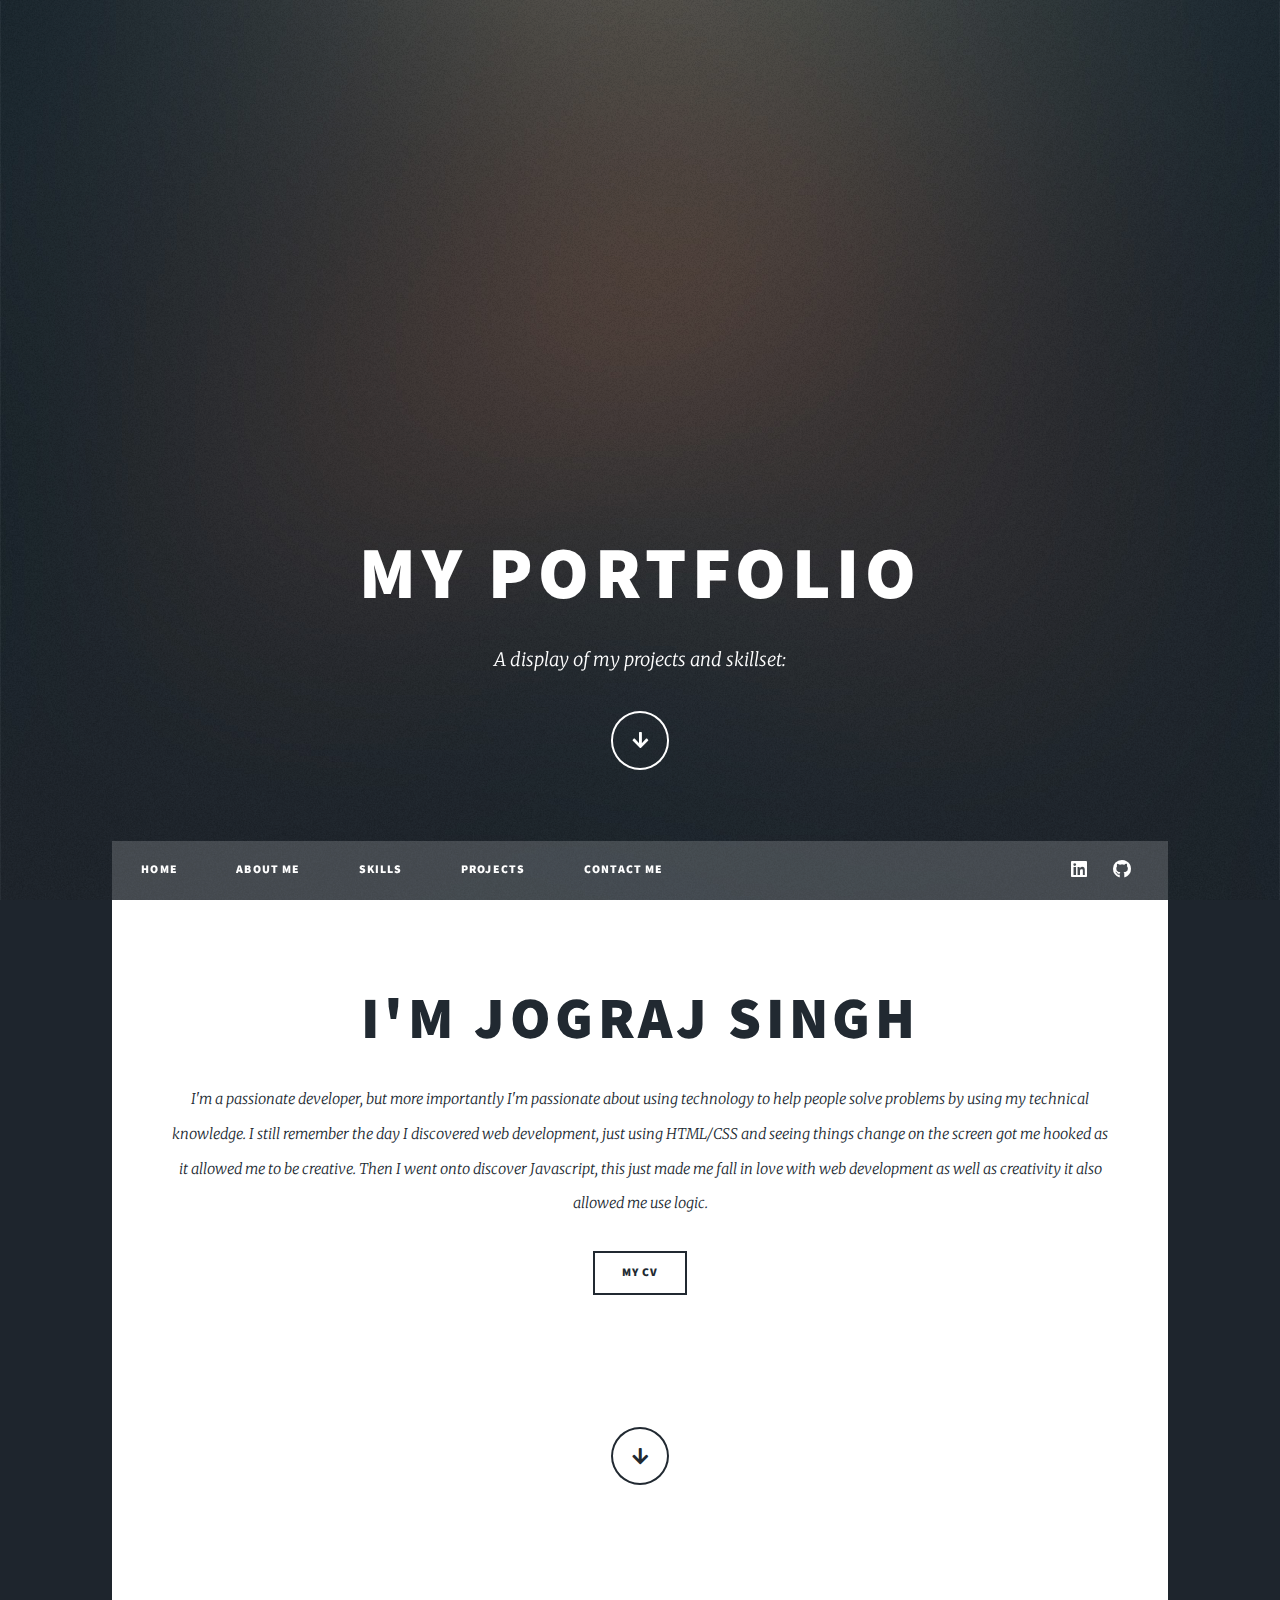
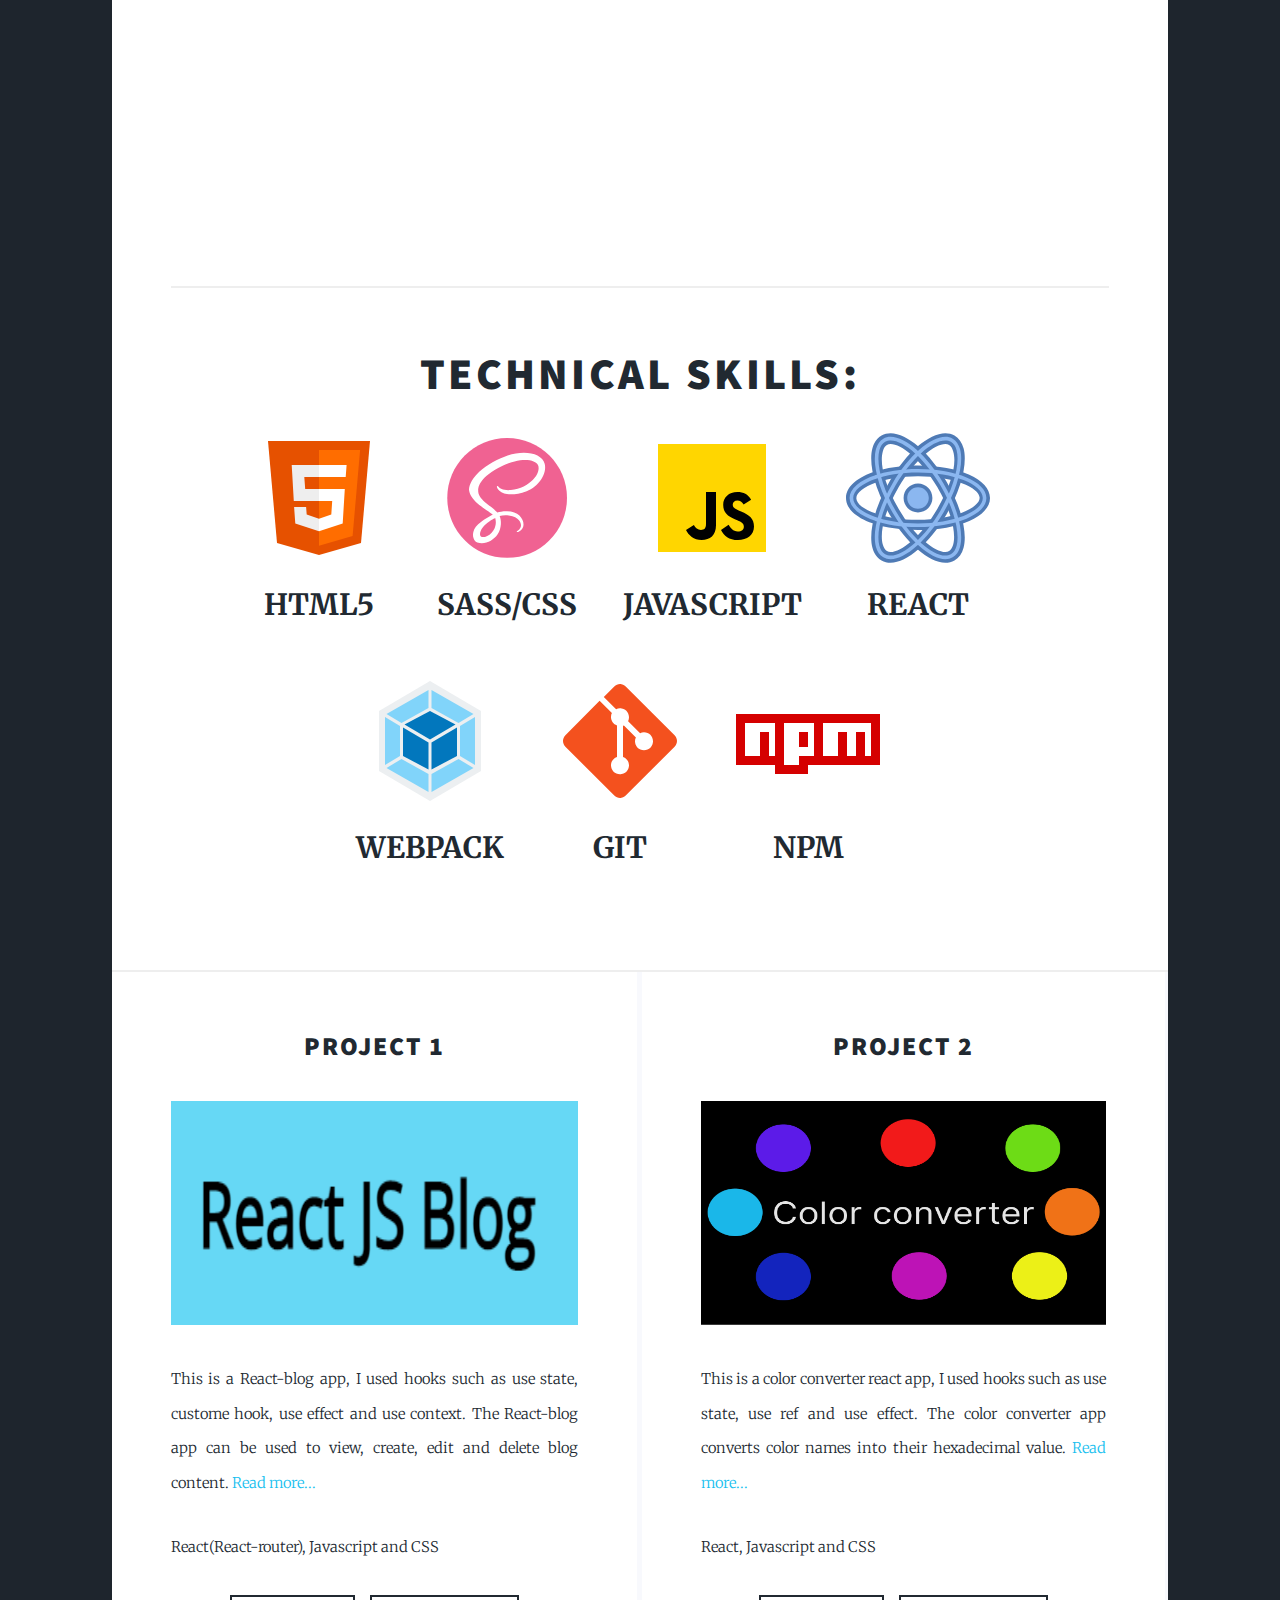
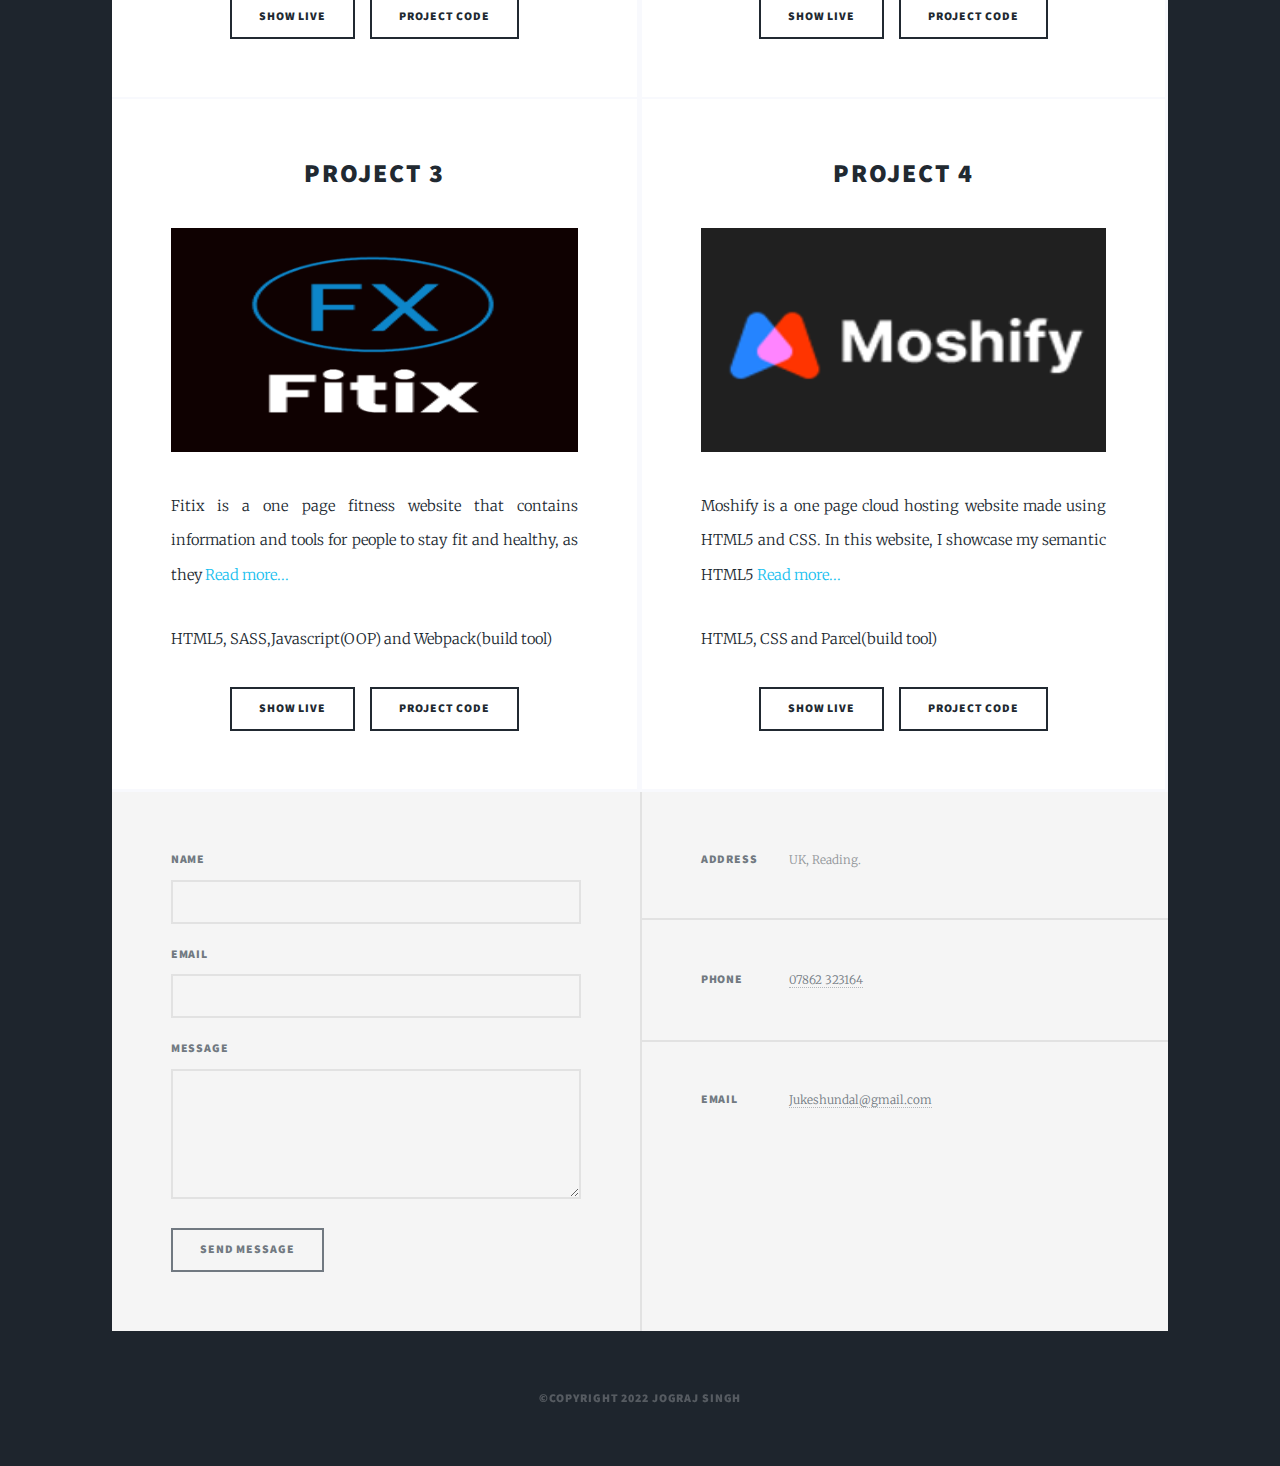
<file: index.html>
<!DOCTYPE html>

<html>
  <head>
    <title>Jograj's Portfolio</title>
    <meta charset="utf-8" />
    <meta
      name="viewport"
      content="width=device-width, initial-scale=1, user-scalable=no"
    />
    <link rel="stylesheet" href="assets/css/main.css" />
    <noscript
      ><link rel="stylesheet" href="assets/css/noscript.css"
    /></noscript>
  </head>
  <body class="is-preload">
    <!-- Wrapper -->
    <div id="wrapper" class="fade-in">
      <!-- Intro -->
      <div id="intro">
        <h1><a>My Portfolio</a></h1>
        <p>A display of my projects and skillset:</p>
        <ul class="actions">
          <li>
            <a href="#header" class="button icon solid solo fa-arrow-down"
              >Continue</a
            >
          </li>
        </ul>
      </div>

      <!-- Header -->
      <header id="header">
        <a class="logo">Welcome!</a>
      </header>

      <!-- Nav -->
      <nav id="nav">
        <ul class="links">
          <li><a href="index.html">Home</a></li>
          <li><a href="#aboutme">About me</a></li>
          <li><a href="#skills">Skills</a></li>
          <li><a href="#projects">Projects</a></li>
          <li><a href="#footer">Contact me</a></li>
        </ul>

        <ul class="icons">
          <li>
            <a
              href="https://www.linkedin.com/in/jograj-singh-0b6042185/"
              target="_blank"
              class="icon brands fa-linkedin"
              ><span class="label">Instagram</span></a
            >
          </li>
          <li>
            <a
              href="https://github.com/Jukes312"
              target="_blank"
              class="icon brands fa-github"
              ><span class="label">GitHub</span></a
            >
          </li>
        </ul>
      </nav>

      <!-- Main -->
      <div id="main">
        <!-- Featured Post -->
        <article class="post featured">
          <header class="major" id="aboutme">
            <h2>I'm Jograj singh</h2>
            <p>
              I'm a passionate developer, but more importantly I'm passionate
              about using technology to help people solve problems by using my
              technical knowledge. I still remember the day I discovered web
              development, just using HTML/CSS and seeing things change on the
              screen got me hooked as it allowed me to be creative. Then I went
              onto discover Javascript, this just made me fall in love with web
              development as well as creativity it also allowed me use logic.
            </p>

            <a
              target="_blank"
              class="button"
              href="https://docs.google.com/document/d/1blVxGmzL1L7aVeKlEwUhxfS29XfnSn8p/edit?usp=sharing&ouid=114820040043608163609&rtpof=true&sd=true"
              >My CV</a
            >

            <ul class="actions downarrow">
              <li>
                <a
                  href="#skills"
                  class="button icon solid solo fa-arrow-down"
                ></a>
              </li>
            </ul>
          </header>
          <section id="skills">
            <h2 class="skill-set">Technical Skills:</h2>
            <section class="technical">
              <div class="technical-icons">
                <img src="/images/icons8-html-5 (1).svg" alt="" />
                <p>HTML5</p>
              </div>
              <div class="technical-icons">
                <img src="/images/icons8-sass-avatar.svg" alt="" />
                <p>SASS/CSS</p>
              </div>
              <div class="technical-icons">
                <img src="/images/icons8-javascript.svg" alt="" />
                <p>JAVASCRIPT</p>
              </div>
              <div class="technical-icons">
                <img src="/images/icons8-react.svg" alt="" />
                <p>REACT</p>
              </div>
              <div class="technical-icons">
                <img src="/images/icons8-webpack.svg" alt="" />
                <p>WEBPACK</p>
              </div>
              <div class="technical-icons">
                <img src="/images/icons8-git.svg" alt="" />
                <p>GIT</p>
              </div>
              <div class="technical-icons">
                <img src="/images/icons8-npm.svg" alt="" />
                <p>NPM</p>
              </div>
            </section>
          </section>
        </article>

        <!-- Posts -->
        <section class="posts" id="projects">
          <article
            style="
              border-right: 3px;
              border-color: rgb(248, 249, 253);
              border-style: solid;
            "
          >
            <header>
              <h2>
                <a href="#">Project 1<br /> </a>
              </h2>
            </header>
            <a
              href="https://reactblogappp.netlify.app/"
              target="_blank"
              class="image fit"
              ><img src="images/React.png" alt=""
            /></a>
            <p>
              This is a React-blog app, I used hooks such as use state, custome
              hook, use effect and use context. The React-blog app can be used
              to view, create, edit and delete blog content.
              <span class="read-more">
                This app is developed using multiple technologies such as
                React(React-router), Javascript and CSS.
              </span>

              <span class="read-more-btn">Read more...</span>
            </p>
            <p>React(React-router), Javascript and CSS</p>
            <ul class="actions special">
              <li>
                <a
                  href="https://reactblogappp.netlify.app/"
                  target="_blank"
                  class="button"
                  >Show live</a
                >
              </li>
              <li>
                <a
                  href="https://github.com/Jukes312/React-app-blog.git"
                  target="_blank"
                  class="button"
                  >Project code</a
                >
              </li>
            </ul>
          </article>
          <article
            style="
              border-right: 3px;
              border-color: rgb(248, 249, 253);
              border-style: solid;
            "
          >
            <header>
              <h2>
                <a href="#">Project 2<br /> </a>
              </h2>
            </header>
            <a
              href="https://colorconverterr.netlify.app/"
              target="_blank"
              class="image fit"
              ><img src="images/Screenshot 2022-03-26 161004.png" alt=""
            /></a>
            <p>
              This is a color converter react app, I used hooks such as use
              state, use ref and use effect. The color converter app converts
              color names into their hexadecimal value.
              <span class="read-more">
                This app is developed using multiple technologies such as React,
                Javascript and CSS.
              </span>

              <span class="read-more-btn">Read more...</span>
            </p>
            <p>React, Javascript and CSS</p>
            <ul class="actions special">
              <li>
                <a
                  href="https://colorconverterr.netlify.app/"
                  target="_blank"
                  class="button"
                  >Show live</a
                >
              </li>
              <li>
                <a
                  href="https://github.com/Jukes312/my-app.git"
                  target="_blank"
                  class="button"
                  >Project code</a
                >
              </li>
            </ul>
          </article>

          <article
            style="
              border-right: 3px;
              border-bottom: 3px;
              border-color: rgb(248, 249, 253);
              border-style: solid;
            "
          >
            <header>
              <h2>
                <a href="#">Project 3<br /> </a>
              </h2>
            </header>
            <a
              href="https://fitix.netlify.app/"
              target="_blank"
              class="image fit"
              ><img src="images/Screenshot 2022-03-07 213206.png" alt=""
            /></a>
            <p>
              Fitix is a one page fitness website that contains information and
              tools for people to stay fit and healthy, as they<span
                class="read-more"
              >
                say health is wealth!!. This website is developed using HTML5,
                SASS, Javascript(Google maps API and OOP) and deployed using
                Webpack 5. In this website there is heavy use of
                OOP(Object-oriented programming) Javascript to interact with the
                Google maps api to search for local gyms in a certain area and
                to implement a calorie calculater.
              </span>
              <span class="read-more-btn">Read more...</span>
            </p>
            <p>HTML5, SASS,Javascript(OOP) and Webpack(build tool)</p>
            <ul class="actions special">
              <li>
                <a
                  href="https://fitix.netlify.app/"
                  target="_blank"
                  class="button"
                  >Show live</a
                >
              </li>
              <li>
                <a
                  href="https://github.com/Jukes312/Fitix.git"
                  target="_blank"
                  class="button"
                  >Project code</a
                >
              </li>
            </ul>
          </article>
          <article
            style="
              border-right: 3px;
              border-bottom: 3px;
              border-color: rgb(248, 249, 253);
              border-style: solid;
            "
          >
            <header>
              <h2>
                <a href="#">Project 4<br /> </a>
              </h2>
            </header>
            <a
              href="https://moshifyyy.netlify.app/"
              target="_blank"
              class="image fit"
              ><img src="images/Screenshot 2022-03-07 213729.png" alt=""
            /></a>
            <p>
              Moshify is a one page cloud hosting website made using HTML5 and
              CSS. In this website, I showcase my semantic HTML5
              <span class="read-more">
                skills and also taking a design(designed using Photoshop) given
                to me, coding the exact design with every detail. The website is
                deployed using a build tool called Parcel/Parcel bundler.
              </span>

              <span class="read-more-btn">Read more...</span>
            </p>
            <p>HTML5, CSS and Parcel(build tool)</p>
            <ul class="actions special">
              <li>
                <a
                  href="https://moshifyyy.netlify.app/"
                  target="_blank"
                  class="button"
                  >Show live</a
                >
              </li>
              <li>
                <a
                  href="https://github.com/Jukes312/moshify.git"
                  target="_blank"
                  class="button"
                  >Project code</a
                >
              </li>
            </ul>
          </article>
        </section>

        <!-- Footer -->
      </div>

      <!-- Footer -->
      <footer id="footer">
        <section>
          <form method="post" action="https://formspree.io/f/mvolrlkd">
            <div class="fields">
              <div class="field">
                <label for="name">Name</label>
                <input type="text" name="name" id="name" />
              </div>
              <div class="field">
                <label for="email">Email</label>
                <input type="email" name="email" id="email" />
              </div>
              <div class="field">
                <label for="message">Message</label>
                <textarea name="message" id="message" rows="3"></textarea>
              </div>
            </div>
            <ul class="actions">
              <li><input type="submit" value="Send Message" /></li>
            </ul>
          </form>
        </section>
        <section class="split contact">
          <section class="alt">
            <h3>Address</h3>
            <p>UK, Reading.</p>
          </section>
          <section>
            <h3>Phone</h3>
            <p><a href="#">07862 323164</a></p>
          </section>
          <section>
            <h3>Email</h3>
            <p><a href="#">Jukeshundal@gmail.com</a></p>
          </section>
        </section>
      </footer>

      <!-- Copyright -->
      <div id="copyright">
        <ul>
          <li>&copy;Copyright 2022 Jograj singh</li>
        </ul>
      </div>
    </div>

    <!-- Scripts -->

    <script src="assets/js/jquery.min.js"></script>
    <script src="assets/js/jquery.scrollex.min.js"></script>
    <script src="assets/js/jquery.scrolly.min.js"></script>
    <script src="assets/js/browser.min.js"></script>
    <script src="assets/js/breakpoints.min.js"></script>
    <script src="assets/js/util.js"></script>
    <script src="assets/js/main.js"></script>
    <script src="/assets/js/My.js"></script>
  </body>
</html>
</file>
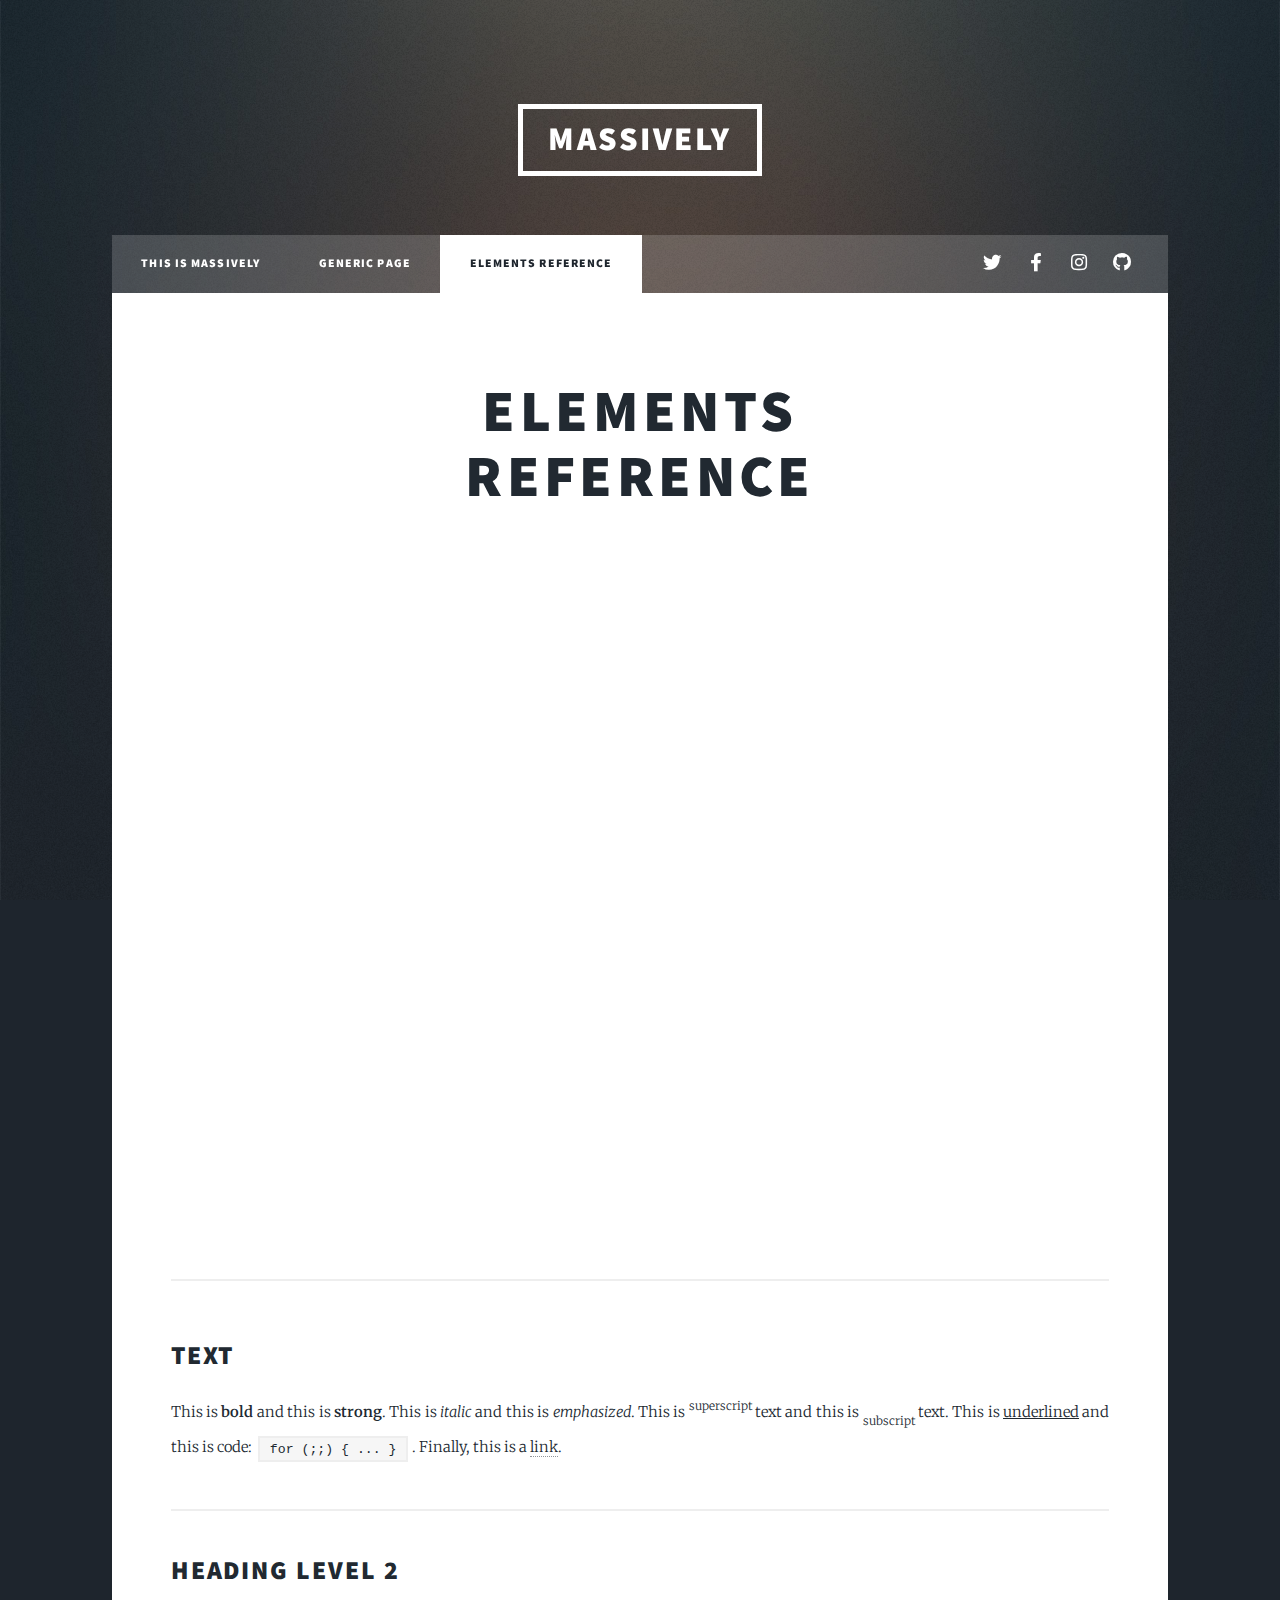
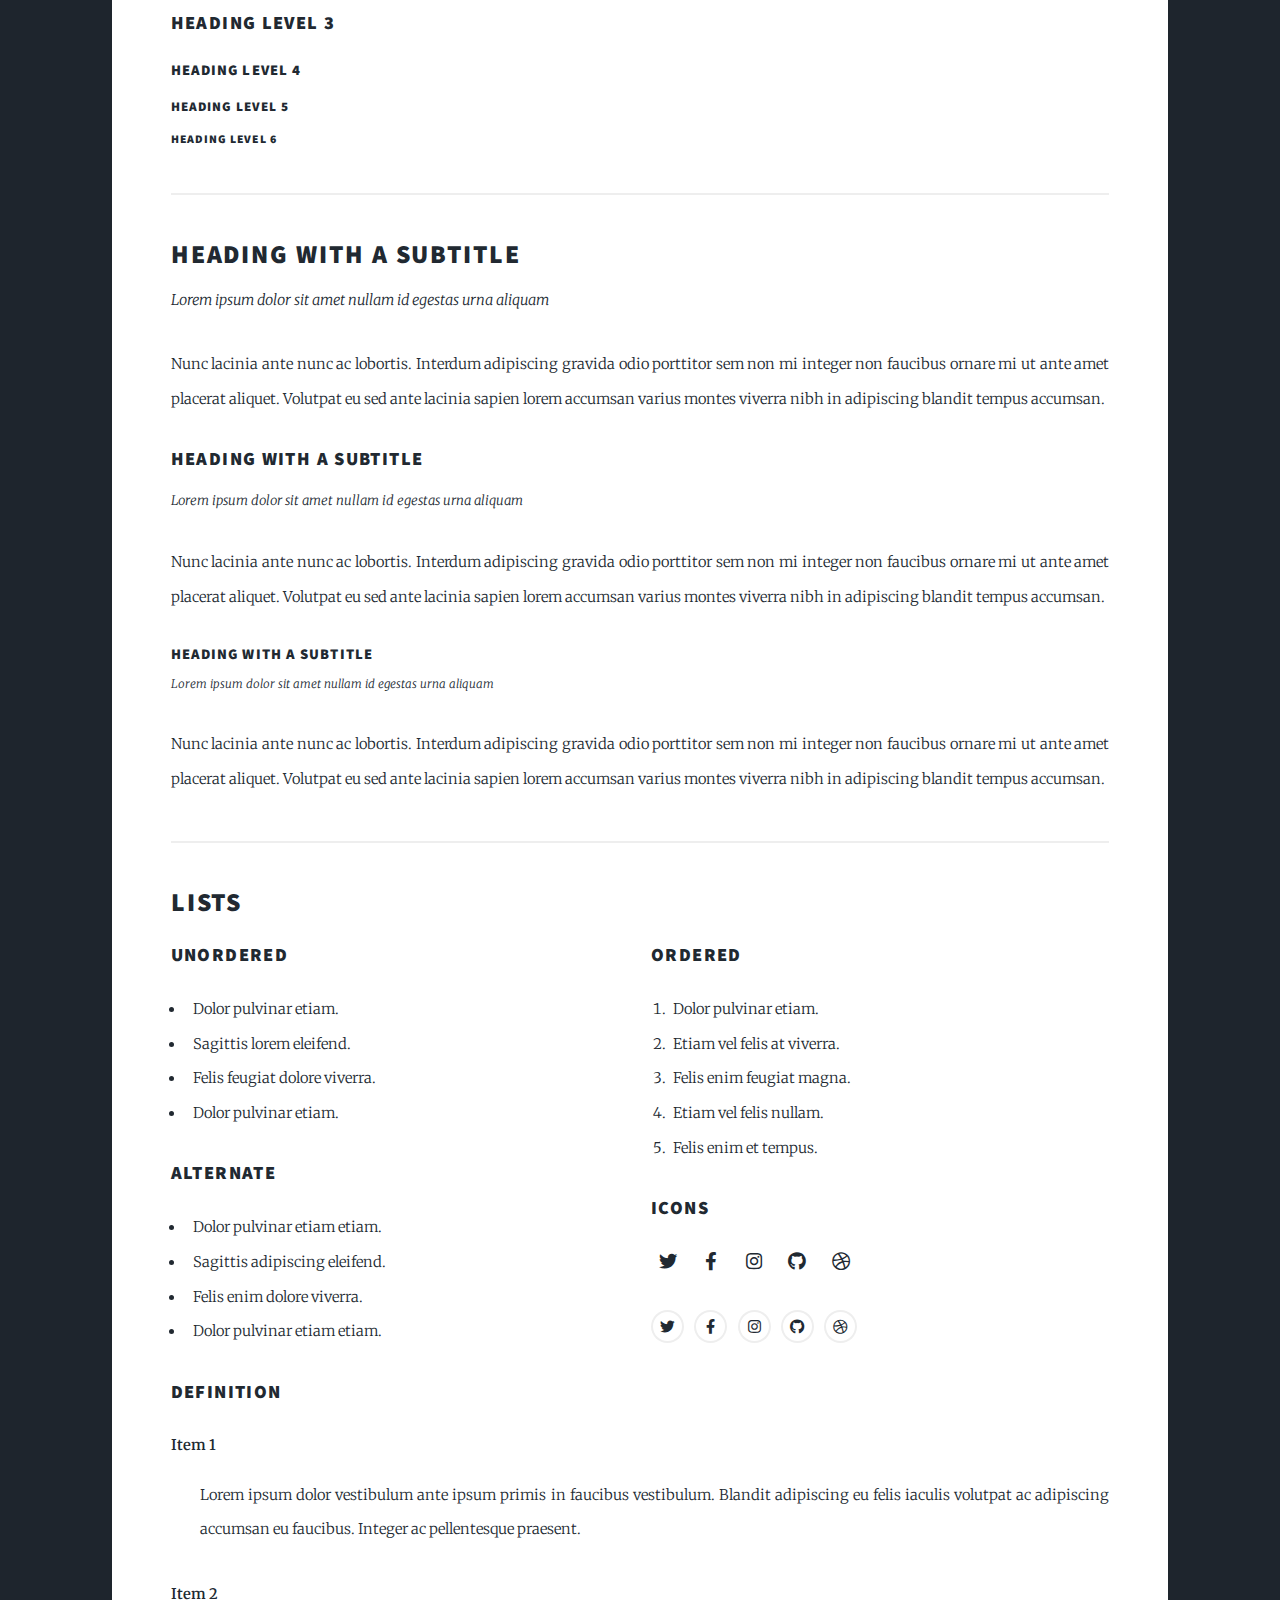
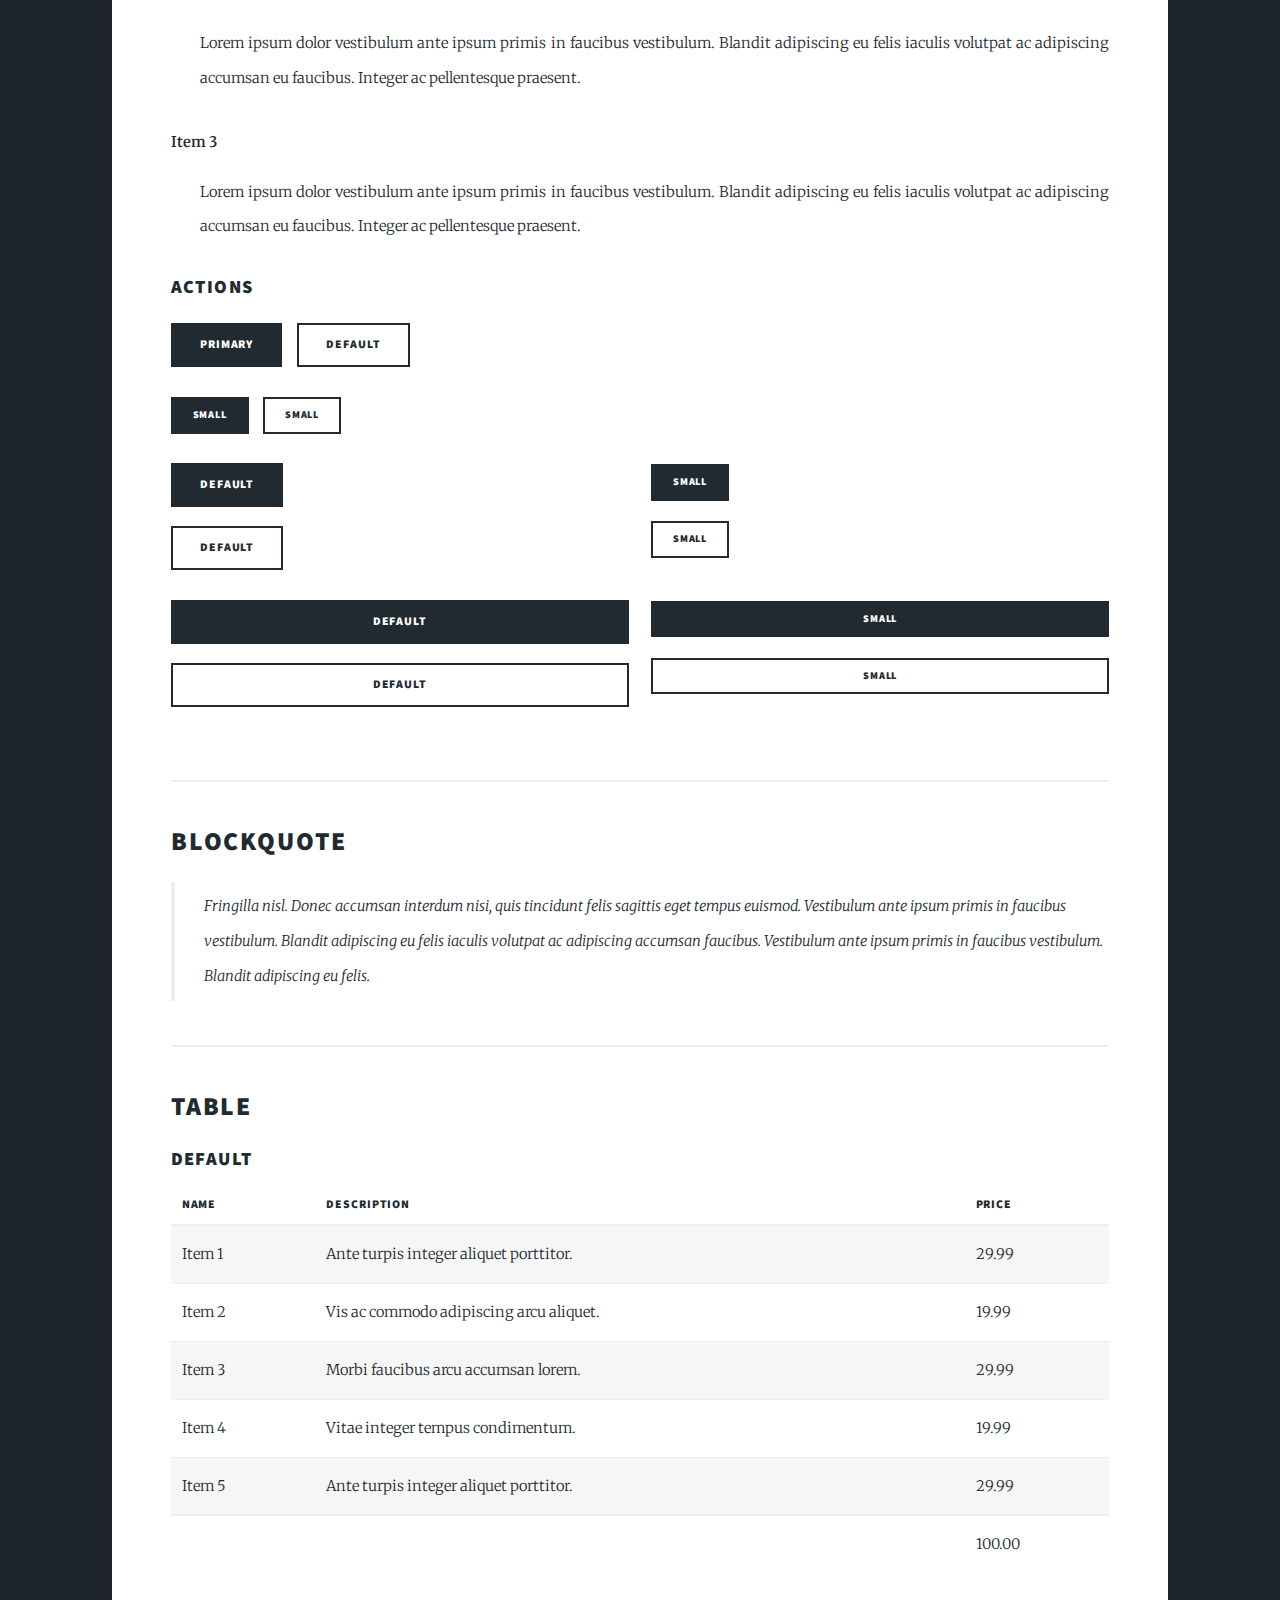
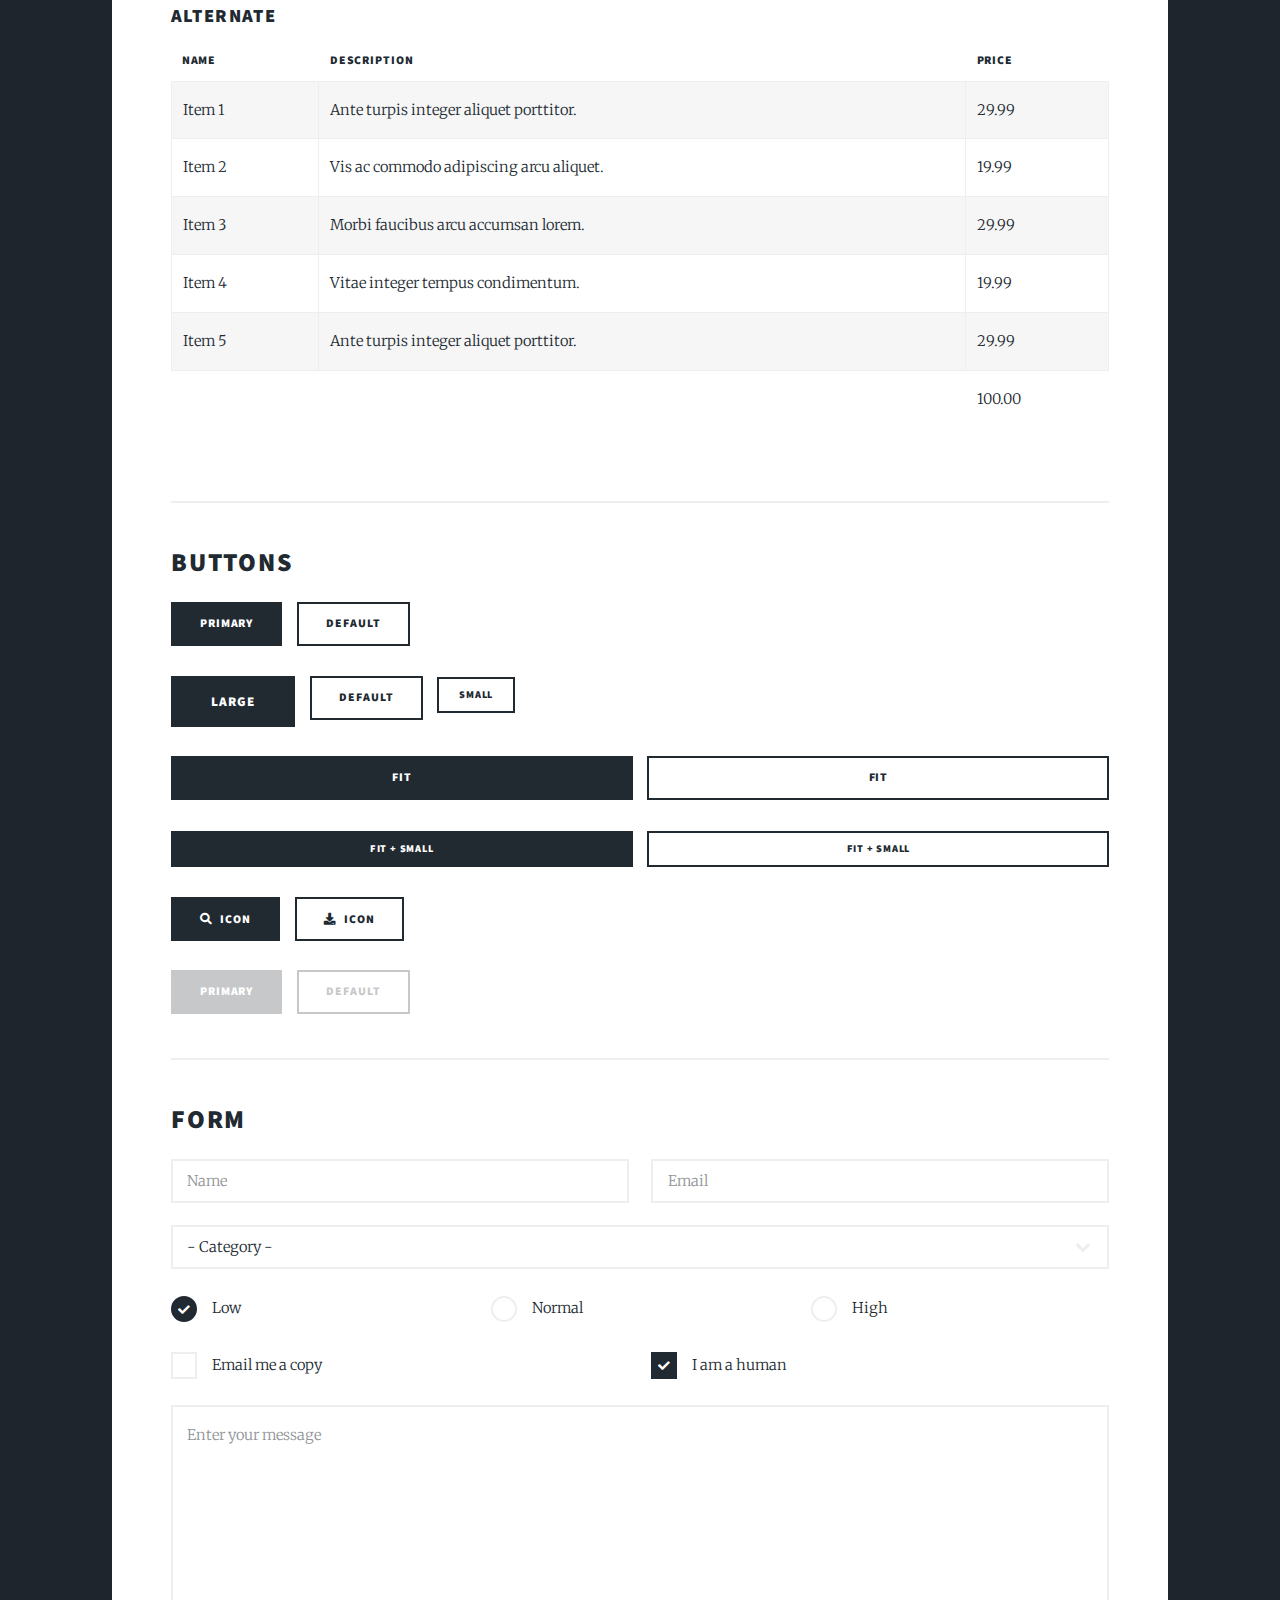
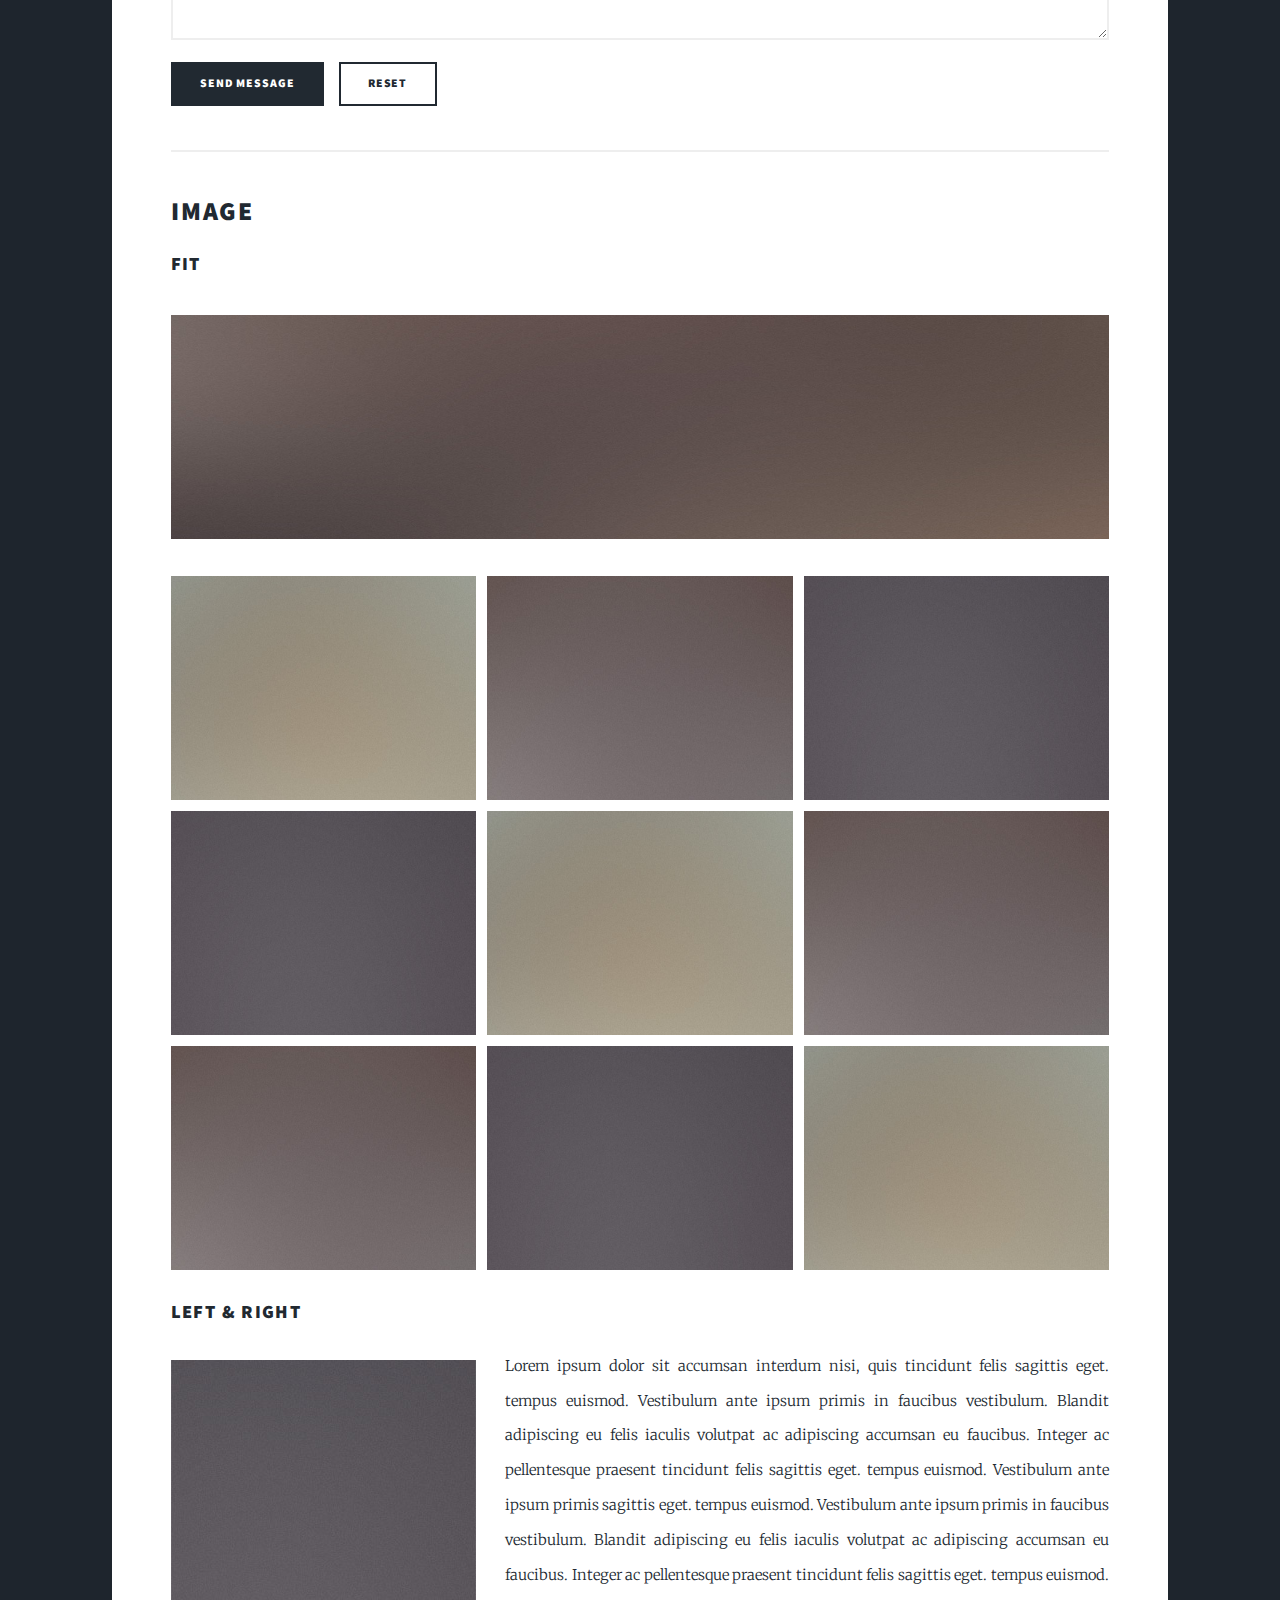
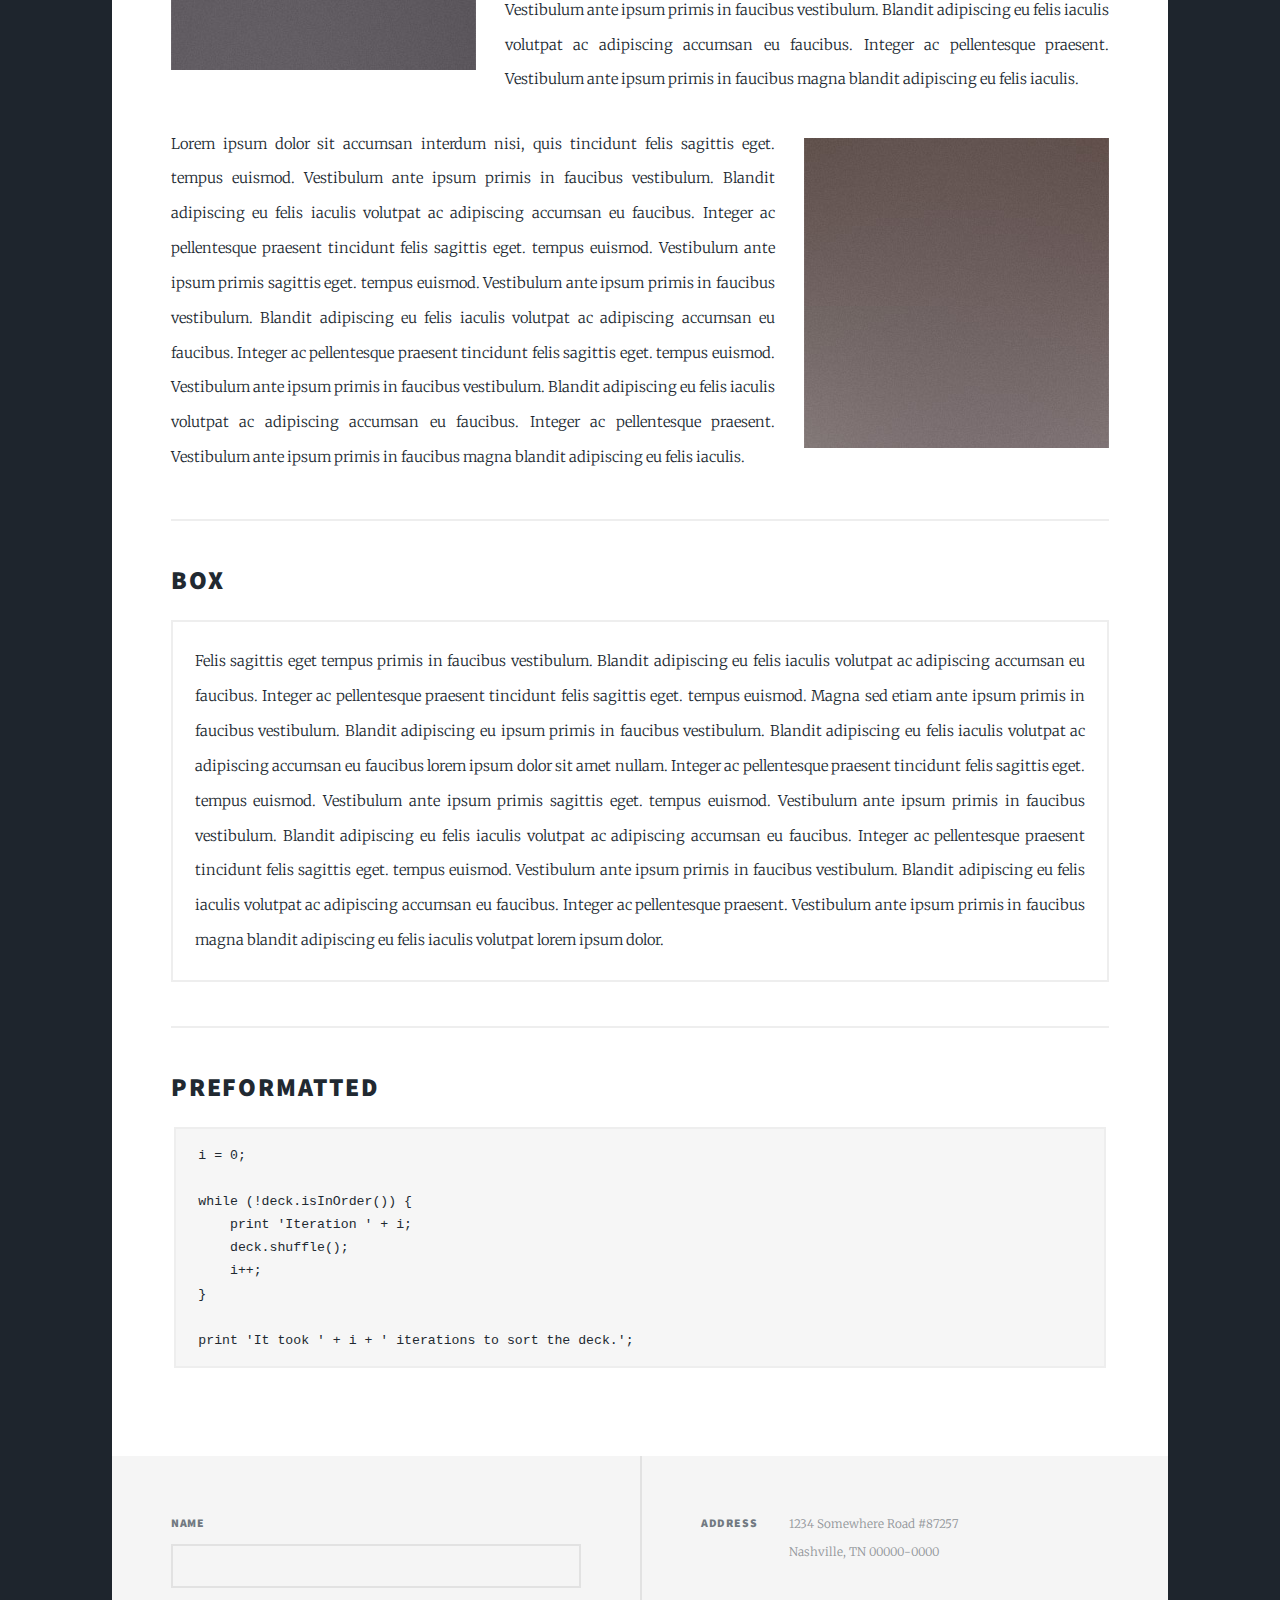
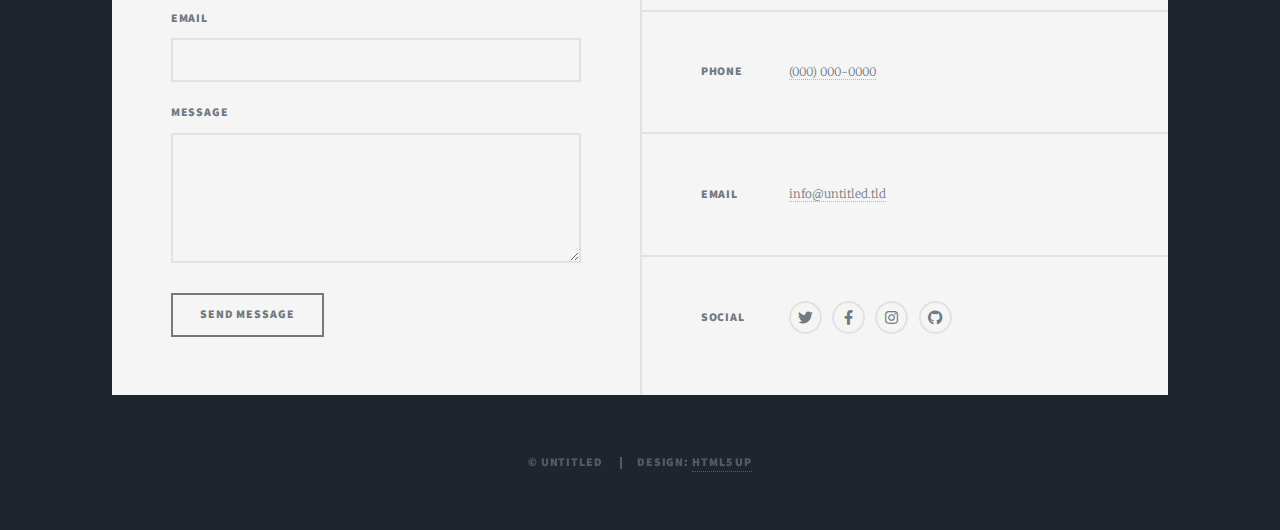
<file: elements.html>
<!DOCTYPE html>

<html>
  <head>
    <title>Elements Reference - Massively by HTML5 UP</title>
    <meta charset="utf-8" />
    <meta
      name="viewport"
      content="width=device-width, initial-scale=1, user-scalable=no"
    />
    <link rel="stylesheet" href="assets/css/main.css" />
    <noscript
      ><link rel="stylesheet" href="assets/css/noscript.css"
    /></noscript>
  </head>
  <body class="is-preload">
    <!-- Wrapper -->
    <div id="wrapper">
      <!-- Header -->
      <header id="header">
        <a href="index.html" class="logo">Massively</a>
      </header>

      <!-- Nav -->
      <nav id="nav">
        <ul class="links">
          <li><a href="index.html">This is Massively</a></li>
          <li><a href="generic.html">Generic Page</a></li>
          <li class="active"><a href="elements.html">Elements Reference</a></li>
        </ul>
        <ul class="icons">
          <li>
            <a href="#" class="icon brands fa-twitter"
              ><span class="label">Twitter</span></a
            >
          </li>
          <li>
            <a href="#" class="icon brands fa-facebook-f"
              ><span class="label">Facebook</span></a
            >
          </li>
          <li>
            <a href="#" class="icon brands fa-instagram"
              ><span class="label">Instagram</span></a
            >
          </li>
          <li>
            <a href="#" class="icon brands fa-github"
              ><span class="label">GitHub</span></a
            >
          </li>
        </ul>
      </nav>

      <!-- Main -->
      <div id="main">
        <!-- Post -->
        <section class="post">
          <header class="major">
            <h1>
              Elements<br />
              Reference
            </h1>
          </header>

          <!-- Text stuff -->
          <h2>Text</h2>
          <p>
            This is <b>bold</b> and this is <strong>strong</strong>. This is
            <i>italic</i> and this is <em>emphasized</em>. This is
            <sup>superscript</sup> text and this is <sub>subscript</sub> text.
            This is <u>underlined</u> and this is code:
            <code>for (;;) { ... }</code>. Finally, this is a
            <a href="#">link</a>.
          </p>
          <hr />
          <h2>Heading Level 2</h2>
          <h3>Heading Level 3</h3>
          <h4>Heading Level 4</h4>
          <h5>Heading Level 5</h5>
          <h6>Heading Level 6</h6>
          <hr />
          <header>
            <h2>Heading with a Subtitle</h2>
            <p>Lorem ipsum dolor sit amet nullam id egestas urna aliquam</p>
          </header>
          <p>
            Nunc lacinia ante nunc ac lobortis. Interdum adipiscing gravida odio
            porttitor sem non mi integer non faucibus ornare mi ut ante amet
            placerat aliquet. Volutpat eu sed ante lacinia sapien lorem accumsan
            varius montes viverra nibh in adipiscing blandit tempus accumsan.
          </p>
          <header>
            <h3>Heading with a Subtitle</h3>
            <p>Lorem ipsum dolor sit amet nullam id egestas urna aliquam</p>
          </header>
          <p>
            Nunc lacinia ante nunc ac lobortis. Interdum adipiscing gravida odio
            porttitor sem non mi integer non faucibus ornare mi ut ante amet
            placerat aliquet. Volutpat eu sed ante lacinia sapien lorem accumsan
            varius montes viverra nibh in adipiscing blandit tempus accumsan.
          </p>
          <header>
            <h4>Heading with a Subtitle</h4>
            <p>Lorem ipsum dolor sit amet nullam id egestas urna aliquam</p>
          </header>
          <p>
            Nunc lacinia ante nunc ac lobortis. Interdum adipiscing gravida odio
            porttitor sem non mi integer non faucibus ornare mi ut ante amet
            placerat aliquet. Volutpat eu sed ante lacinia sapien lorem accumsan
            varius montes viverra nibh in adipiscing blandit tempus accumsan.
          </p>

          <hr />

          <!-- Lists -->
          <h2>Lists</h2>
          <div class="row">
            <div class="col-6 col-12-small">
              <h3>Unordered</h3>
              <ul>
                <li>Dolor pulvinar etiam.</li>
                <li>Sagittis lorem eleifend.</li>
                <li>Felis feugiat dolore viverra.</li>
                <li>Dolor pulvinar etiam.</li>
              </ul>

              <h3>Alternate</h3>
              <ul class="alt">
                <li>Dolor pulvinar etiam etiam.</li>
                <li>Sagittis adipiscing eleifend.</li>
                <li>Felis enim dolore viverra.</li>
                <li>Dolor pulvinar etiam etiam.</li>
              </ul>
            </div>
            <div class="col-6 col-12-small">
              <h3>Ordered</h3>
              <ol>
                <li>Dolor pulvinar etiam.</li>
                <li>Etiam vel felis at viverra.</li>
                <li>Felis enim feugiat magna.</li>
                <li>Etiam vel felis nullam.</li>
                <li>Felis enim et tempus.</li>
              </ol>

              <h3>Icons</h3>
              <ul class="icons">
                <li>
                  <a href="#" class="icon brands fa-twitter"
                    ><span class="label">Twitter</span></a
                  >
                </li>
                <li>
                  <a href="#" class="icon brands fa-facebook-f"
                    ><span class="label">Facebook</span></a
                  >
                </li>
                <li>
                  <a href="#" class="icon brands fa-instagram"
                    ><span class="label">Instagram</span></a
                  >
                </li>
                <li>
                  <a href="#" class="icon brands fa-github"
                    ><span class="label">Github</span></a
                  >
                </li>
                <li>
                  <a href="#" class="icon brands fa-dribbble"
                    ><span class="label">Dribbble</span></a
                  >
                </li>
              </ul>
              <ul class="icons alt">
                <li>
                  <a href="#" class="icon brands alt fa-twitter"
                    ><span class="label">Twitter</span></a
                  >
                </li>
                <li>
                  <a href="#" class="icon brands alt fa-facebook-f"
                    ><span class="label">Facebook</span></a
                  >
                </li>
                <li>
                  <a href="#" class="icon brands alt fa-instagram"
                    ><span class="label">Instagram</span></a
                  >
                </li>
                <li>
                  <a href="#" class="icon brands alt fa-github"
                    ><span class="label">Github</span></a
                  >
                </li>
                <li>
                  <a href="#" class="icon brands alt fa-dribbble"
                    ><span class="label">Dribbble</span></a
                  >
                </li>
              </ul>
            </div>
          </div>
          <h3>Definition</h3>
          <dl>
            <dt>Item 1</dt>
            <dd>
              <p>
                Lorem ipsum dolor vestibulum ante ipsum primis in faucibus
                vestibulum. Blandit adipiscing eu felis iaculis volutpat ac
                adipiscing accumsan eu faucibus. Integer ac pellentesque
                praesent.
              </p>
            </dd>
            <dt>Item 2</dt>
            <dd>
              <p>
                Lorem ipsum dolor vestibulum ante ipsum primis in faucibus
                vestibulum. Blandit adipiscing eu felis iaculis volutpat ac
                adipiscing accumsan eu faucibus. Integer ac pellentesque
                praesent.
              </p>
            </dd>
            <dt>Item 3</dt>
            <dd>
              <p>
                Lorem ipsum dolor vestibulum ante ipsum primis in faucibus
                vestibulum. Blandit adipiscing eu felis iaculis volutpat ac
                adipiscing accumsan eu faucibus. Integer ac pellentesque
                praesent.
              </p>
            </dd>
          </dl>

          <h3>Actions</h3>
          <ul class="actions">
            <li><a href="#" class="button primary">Primary</a></li>
            <li><a href="#" class="button">Default</a></li>
          </ul>
          <ul class="actions small">
            <li><a href="#" class="button primary small">Small</a></li>
            <li><a href="#" class="button small">Small</a></li>
          </ul>
          <div class="row">
            <div class="col-6 col-12-small">
              <ul class="actions stacked">
                <li><a href="#" class="button primary">Default</a></li>
                <li><a href="#" class="button">Default</a></li>
              </ul>
            </div>
            <div class="col-6 col-12-small">
              <ul class="actions stacked">
                <li><a href="#" class="button primary small">Small</a></li>
                <li><a href="#" class="button small">Small</a></li>
              </ul>
            </div>
          </div>
          <div class="row">
            <div class="col-6 col-12-small">
              <ul class="actions stacked">
                <li><a href="#" class="button primary fit">Default</a></li>
                <li><a href="#" class="button fit">Default</a></li>
              </ul>
            </div>
            <div class="col-6 col-12-small">
              <ul class="actions stacked">
                <li><a href="#" class="button primary small fit">Small</a></li>
                <li><a href="#" class="button small fit">Small</a></li>
              </ul>
            </div>
          </div>

          <hr />

          <!-- Blockquote -->
          <h2>Blockquote</h2>
          <blockquote>
            Fringilla nisl. Donec accumsan interdum nisi, quis tincidunt felis
            sagittis eget tempus euismod. Vestibulum ante ipsum primis in
            faucibus vestibulum. Blandit adipiscing eu felis iaculis volutpat ac
            adipiscing accumsan faucibus. Vestibulum ante ipsum primis in
            faucibus vestibulum. Blandit adipiscing eu felis.
          </blockquote>

          <hr />

          <!-- Table -->
          <h2>Table</h2>

          <h3>Default</h3>
          <div class="table-wrapper">
            <table>
              <thead>
                <tr>
                  <th>Name</th>
                  <th>Description</th>
                  <th>Price</th>
                </tr>
              </thead>
              <tbody>
                <tr>
                  <td>Item 1</td>
                  <td>Ante turpis integer aliquet porttitor.</td>
                  <td>29.99</td>
                </tr>
                <tr>
                  <td>Item 2</td>
                  <td>Vis ac commodo adipiscing arcu aliquet.</td>
                  <td>19.99</td>
                </tr>
                <tr>
                  <td>Item 3</td>
                  <td>Morbi faucibus arcu accumsan lorem.</td>
                  <td>29.99</td>
                </tr>
                <tr>
                  <td>Item 4</td>
                  <td>Vitae integer tempus condimentum.</td>
                  <td>19.99</td>
                </tr>
                <tr>
                  <td>Item 5</td>
                  <td>Ante turpis integer aliquet porttitor.</td>
                  <td>29.99</td>
                </tr>
              </tbody>
              <tfoot>
                <tr>
                  <td colspan="2"></td>
                  <td>100.00</td>
                </tr>
              </tfoot>
            </table>
          </div>

          <h3>Alternate</h3>
          <div class="table-wrapper">
            <table class="alt">
              <thead>
                <tr>
                  <th>Name</th>
                  <th>Description</th>
                  <th>Price</th>
                </tr>
              </thead>
              <tbody>
                <tr>
                  <td>Item 1</td>
                  <td>Ante turpis integer aliquet porttitor.</td>
                  <td>29.99</td>
                </tr>
                <tr>
                  <td>Item 2</td>
                  <td>Vis ac commodo adipiscing arcu aliquet.</td>
                  <td>19.99</td>
                </tr>
                <tr>
                  <td>Item 3</td>
                  <td>Morbi faucibus arcu accumsan lorem.</td>
                  <td>29.99</td>
                </tr>
                <tr>
                  <td>Item 4</td>
                  <td>Vitae integer tempus condimentum.</td>
                  <td>19.99</td>
                </tr>
                <tr>
                  <td>Item 5</td>
                  <td>Ante turpis integer aliquet porttitor.</td>
                  <td>29.99</td>
                </tr>
              </tbody>
              <tfoot>
                <tr>
                  <td colspan="2"></td>
                  <td>100.00</td>
                </tr>
              </tfoot>
            </table>
          </div>

          <hr />

          <!-- Buttons -->
          <h2>Buttons</h2>
          <ul class="actions">
            <li><a href="#" class="button primary">Primary</a></li>
            <li><a href="#" class="button">Default</a></li>
          </ul>
          <ul class="actions">
            <li><a href="#" class="button primary large">Large</a></li>
            <li><a href="#" class="button">Default</a></li>
            <li><a href="#" class="button small">Small</a></li>
          </ul>
          <ul class="actions fit">
            <li><a href="#" class="button primary fit">Fit</a></li>
            <li><a href="#" class="button fit">Fit</a></li>
          </ul>
          <ul class="actions fit small">
            <li>
              <a href="#" class="button primary fit small">Fit + Small</a>
            </li>
            <li><a href="#" class="button fit small">Fit + Small</a></li>
          </ul>
          <ul class="actions">
            <li>
              <a href="#" class="button primary icon solid fa-search">Icon</a>
            </li>
            <li><a href="#" class="button icon solid fa-download">Icon</a></li>
          </ul>
          <ul class="actions">
            <li><span class="button primary disabled">Primary</span></li>
            <li><span class="button disabled">Default</span></li>
          </ul>

          <hr />

          <!-- Form -->
          <h2>Form</h2>

          <form method="post" action="#">
            <div class="row gtr-uniform">
              <div class="col-6 col-12-xsmall">
                <input
                  type="text"
                  name="demo-name"
                  id="demo-name"
                  value=""
                  placeholder="Name"
                />
              </div>
              <div class="col-6 col-12-xsmall">
                <input
                  type="email"
                  name="demo-email"
                  id="demo-email"
                  value=""
                  placeholder="Email"
                />
              </div>
              <!-- Break -->
              <div class="col-12">
                <select name="demo-category" id="demo-category">
                  <option value="">- Category -</option>
                  <option value="1">Manufacturing</option>
                  <option value="1">Shipping</option>
                  <option value="1">Administration</option>
                  <option value="1">Human Resources</option>
                </select>
              </div>
              <!-- Break -->
              <div class="col-4 col-12-small">
                <input
                  type="radio"
                  id="demo-priority-low"
                  name="demo-priority"
                  checked
                />
                <label for="demo-priority-low">Low</label>
              </div>
              <div class="col-4 col-12-small">
                <input
                  type="radio"
                  id="demo-priority-normal"
                  name="demo-priority"
                />
                <label for="demo-priority-normal">Normal</label>
              </div>
              <div class="col-4 col-12-small">
                <input
                  type="radio"
                  id="demo-priority-high"
                  name="demo-priority"
                />
                <label for="demo-priority-high">High</label>
              </div>
              <!-- Break -->
              <div class="col-6 col-12-small">
                <input type="checkbox" id="demo-copy" name="demo-copy" />
                <label for="demo-copy">Email me a copy</label>
              </div>
              <div class="col-6 col-12-small">
                <input
                  type="checkbox"
                  id="demo-human"
                  name="demo-human"
                  checked
                />
                <label for="demo-human">I am a human</label>
              </div>
              <!-- Break -->
              <div class="col-12">
                <textarea
                  name="demo-message"
                  id="demo-message"
                  placeholder="Enter your message"
                  rows="6"
                ></textarea>
              </div>
              <!-- Break -->
              <div class="col-12">
                <ul class="actions">
                  <li>
                    <input type="submit" value="Send Message" class="primary" />
                  </li>
                  <li><input type="reset" value="Reset" /></li>
                </ul>
              </div>
            </div>
          </form>

          <hr />

          <!-- Image -->
          <h2>Image</h2>

          <h3>Fit</h3>
          <span class="image fit"><img src="images/pic01.jpg" alt="" /></span>
          <div class="box alt">
            <div class="row gtr-50 gtr-uniform">
              <div class="col-4">
                <span class="image fit"
                  ><img src="images/pic02.jpg" alt=""
                /></span>
              </div>
              <div class="col-4">
                <span class="image fit"
                  ><img src="images/pic03.jpg" alt=""
                /></span>
              </div>
              <div class="col-4">
                <span class="image fit"
                  ><img src="images/pic04.jpg" alt=""
                /></span>
              </div>
              <!-- Break -->
              <div class="col-4">
                <span class="image fit"
                  ><img src="images/pic04.jpg" alt=""
                /></span>
              </div>
              <div class="col-4">
                <span class="image fit"
                  ><img src="images/pic02.jpg" alt=""
                /></span>
              </div>
              <div class="col-4">
                <span class="image fit"
                  ><img src="images/pic03.jpg" alt=""
                /></span>
              </div>
              <!-- Break -->
              <div class="col-4">
                <span class="image fit"
                  ><img src="images/pic03.jpg" alt=""
                /></span>
              </div>
              <div class="col-4">
                <span class="image fit"
                  ><img src="images/pic04.jpg" alt=""
                /></span>
              </div>
              <div class="col-4">
                <span class="image fit"
                  ><img src="images/pic02.jpg" alt=""
                /></span>
              </div>
            </div>
          </div>

          <h3>Left &amp; Right</h3>
          <p>
            <span class="image left"><img src="images/pic08.jpg" alt="" /></span
            >Lorem ipsum dolor sit accumsan interdum nisi, quis tincidunt felis
            sagittis eget. tempus euismod. Vestibulum ante ipsum primis in
            faucibus vestibulum. Blandit adipiscing eu felis iaculis volutpat ac
            adipiscing accumsan eu faucibus. Integer ac pellentesque praesent
            tincidunt felis sagittis eget. tempus euismod. Vestibulum ante ipsum
            primis sagittis eget. tempus euismod. Vestibulum ante ipsum primis
            in faucibus vestibulum. Blandit adipiscing eu felis iaculis volutpat
            ac adipiscing accumsan eu faucibus. Integer ac pellentesque praesent
            tincidunt felis sagittis eget. tempus euismod. Vestibulum ante ipsum
            primis in faucibus vestibulum. Blandit adipiscing eu felis iaculis
            volutpat ac adipiscing accumsan eu faucibus. Integer ac pellentesque
            praesent. Vestibulum ante ipsum primis in faucibus magna blandit
            adipiscing eu felis iaculis.
          </p>
          <p>
            <span class="image right"
              ><img src="images/pic09.jpg" alt="" /></span
            >Lorem ipsum dolor sit accumsan interdum nisi, quis tincidunt felis
            sagittis eget. tempus euismod. Vestibulum ante ipsum primis in
            faucibus vestibulum. Blandit adipiscing eu felis iaculis volutpat ac
            adipiscing accumsan eu faucibus. Integer ac pellentesque praesent
            tincidunt felis sagittis eget. tempus euismod. Vestibulum ante ipsum
            primis sagittis eget. tempus euismod. Vestibulum ante ipsum primis
            in faucibus vestibulum. Blandit adipiscing eu felis iaculis volutpat
            ac adipiscing accumsan eu faucibus. Integer ac pellentesque praesent
            tincidunt felis sagittis eget. tempus euismod. Vestibulum ante ipsum
            primis in faucibus vestibulum. Blandit adipiscing eu felis iaculis
            volutpat ac adipiscing accumsan eu faucibus. Integer ac pellentesque
            praesent. Vestibulum ante ipsum primis in faucibus magna blandit
            adipiscing eu felis iaculis.
          </p>

          <hr />

          <!-- Box -->
          <h2>Box</h2>
          <div class="box">
            <p>
              Felis sagittis eget tempus primis in faucibus vestibulum. Blandit
              adipiscing eu felis iaculis volutpat ac adipiscing accumsan eu
              faucibus. Integer ac pellentesque praesent tincidunt felis
              sagittis eget. tempus euismod. Magna sed etiam ante ipsum primis
              in faucibus vestibulum. Blandit adipiscing eu ipsum primis in
              faucibus vestibulum. Blandit adipiscing eu felis iaculis volutpat
              ac adipiscing accumsan eu faucibus lorem ipsum dolor sit amet
              nullam. Integer ac pellentesque praesent tincidunt felis sagittis
              eget. tempus euismod. Vestibulum ante ipsum primis sagittis eget.
              tempus euismod. Vestibulum ante ipsum primis in faucibus
              vestibulum. Blandit adipiscing eu felis iaculis volutpat ac
              adipiscing accumsan eu faucibus. Integer ac pellentesque praesent
              tincidunt felis sagittis eget. tempus euismod. Vestibulum ante
              ipsum primis in faucibus vestibulum. Blandit adipiscing eu felis
              iaculis volutpat ac adipiscing accumsan eu faucibus. Integer ac
              pellentesque praesent. Vestibulum ante ipsum primis in faucibus
              magna blandit adipiscing eu felis iaculis volutpat lorem ipsum
              dolor.
            </p>
          </div>

          <hr />

          <!-- Preformatted Code -->
          <h2>Preformatted</h2>
          <pre><code>i = 0;

while (!deck.isInOrder()) {
    print 'Iteration ' + i;
    deck.shuffle();
    i++;
}

print 'It took ' + i + ' iterations to sort the deck.';
</code></pre>
        </section>
      </div>

      <!-- Footer -->
      <footer id="footer">
        <section>
          <form method="post" action="#">
            <div class="fields">
              <div class="field">
                <label for="name">Name</label>
                <input type="text" name="name" id="name" />
              </div>
              <div class="field">
                <label for="email">Email</label>
                <input type="text" name="email" id="email" />
              </div>
              <div class="field">
                <label for="message">Message</label>
                <textarea name="message" id="message" rows="3"></textarea>
              </div>
            </div>
            <ul class="actions">
              <li><input type="submit" value="Send Message" /></li>
            </ul>
          </form>
        </section>
        <section class="split contact">
          <section class="alt">
            <h3>Address</h3>
            <p>
              1234 Somewhere Road #87257<br />
              Nashville, TN 00000-0000
            </p>
          </section>
          <section>
            <h3>Phone</h3>
            <p><a href="#">(000) 000-0000</a></p>
          </section>
          <section>
            <h3>Email</h3>
            <p><a href="#">info@untitled.tld</a></p>
          </section>
          <section>
            <h3>Social</h3>
            <ul class="icons alt">
              <li>
                <a href="#" class="icon brands alt fa-twitter"
                  ><span class="label">Twitter</span></a
                >
              </li>
              <li>
                <a href="#" class="icon brands alt fa-facebook-f"
                  ><span class="label">Facebook</span></a
                >
              </li>
              <li>
                <a href="#" class="icon brands alt fa-instagram"
                  ><span class="label">Instagram</span></a
                >
              </li>
              <li>
                <a href="#" class="icon brands alt fa-github"
                  ><span class="label">GitHub</span></a
                >
              </li>
            </ul>
          </section>
        </section>
      </footer>

      <!-- Copyright -->
      <div id="copyright">
        <ul>
          <li>&copy; Untitled</li>
          <li>Design: <a href="https://html5up.net">HTML5 UP</a></li>
        </ul>
      </div>
    </div>

    <!-- Scripts -->
    <script src="assets/js/jquery.min.js"></script>
    <script src="assets/js/jquery.scrollex.min.js"></script>
    <script src="assets/js/jquery.scrolly.min.js"></script>
    <script src="assets/js/browser.min.js"></script>
    <script src="assets/js/breakpoints.min.js"></script>
    <script src="assets/js/util.js"></script>
    <script src="assets/js/main.js"></script>
  </body>
</html>
</file>
<file: assets/css/main.css>
@import url(fontawesome-all.min.css);
@import url("https://fonts.googleapis.com/css?family=Merriweather:300,700,300italic,700italic|Source+Sans+Pro:900");

html,
body,
div,
span,
applet,
object,
iframe,
h1,
h2,
h3,
h4,
h5,
h6,
p,
blockquote,
pre,
a,
abbr,
acronym,
address,
big,
cite,
code,
del,
dfn,
em,
img,
ins,
kbd,
q,
s,
samp,
small,
strike,
strong,
sub,
sup,
tt,
var,
b,
u,
i,
center,
dl,
dt,
dd,
ol,
ul,
li,
fieldset,
form,
label,
legend,
table,
caption,
tbody,
tfoot,
thead,
tr,
th,
td,
article,
aside,
canvas,
details,
embed,
figure,
figcaption,
footer,
header,
hgroup,
menu,
nav,
output,
ruby,
section,
summary,
time,
mark,
audio,
video {
  margin: 0;
  padding: 0;
  border: 0;
  font-size: 100%;
  font: inherit;
  vertical-align: baseline;
}
html {
  scroll-behavior: smooth;
}

article,
aside,
details,
figcaption,
figure,
footer,
header,
hgroup,
menu,
nav,
section {
  display: block;
}

body {
  line-height: 1;
}

ol,
ul {
  list-style: none;
}

blockquote,
q {
  quotes: none;
}

blockquote:before,
blockquote:after,
q:before,
q:after {
  content: "";
  content: none;
}

table {
  border-collapse: collapse;
  border-spacing: 0;
}

body {
  -webkit-text-size-adjust: none;
}

mark {
  background-color: transparent;
  color: inherit;
}

input::-moz-focus-inner {
  border: 0;
  padding: 0;
}

input,
select,
textarea {
  -moz-appearance: none;
  -webkit-appearance: none;
  -ms-appearance: none;
  appearance: none;
}

/* Basic */

@-ms-viewport {
  width: device-width;
}

body {
  -ms-overflow-style: scrollbar;
}

@media screen and (max-width: 480px) {
  html,
  body {
    min-width: 320px;
  }
}

html {
  box-sizing: border-box;
}

*,
*:before,
*:after {
  box-sizing: inherit;
}

body {
  background-color: #1e252d;
}

body.is-preload *,
body.is-preload *:before,
body.is-preload *:after {
  -moz-animation: none !important;
  -webkit-animation: none !important;
  -ms-animation: none !important;
  animation: none !important;
  -moz-transition: none !important;
  -webkit-transition: none !important;
  -ms-transition: none !important;
  transition: none !important;
}

/* Type */

html {
  font-size: 16pt;
}

@media screen and (max-width: 1680px) {
  html {
    font-size: 12pt;
  }
}

@media screen and (max-width: 1280px) {
  html {
    font-size: 11pt;
  }
}

@media screen and (max-width: 360px) {
  html {
    font-size: 10pt;
  }
}

body {
  color: #212931;
}

body,
input,
select,
textarea {
  font-family: "Merriweather", Georgia, serif;
  font-weight: 300;
  font-size: 1rem;
  line-height: 2.375;
}

a {
  -moz-transition: color 0.2s ease-in-out, background-color 0.2s ease-in-out,
    border-color 0.2s ease-in-out, box-shadow 0.2s ease-in-out;
  -webkit-transition: color 0.2s ease-in-out, background-color 0.2s ease-in-out,
    border-color 0.2s ease-in-out, box-shadow 0.2s ease-in-out;
  -ms-transition: color 0.2s ease-in-out, background-color 0.2s ease-in-out,
    border-color 0.2s ease-in-out, box-shadow 0.2s ease-in-out;
  transition: color 0.2s ease-in-out, background-color 0.2s ease-in-out,
    border-color 0.2s ease-in-out, box-shadow 0.2s ease-in-out;
  border-bottom: dotted 1px;
  text-decoration: none;
}

a:hover {
  border-bottom-color: transparent;
}

strong,
b {
  font-weight: 600;
}

em,
i {
  font-style: italic;
}

p {
  text-align: justify;
  margin: 0 0 2rem 0;
}

h1,
h2,
h3,
h4,
h5,
h6 {
  font-family: "Source Sans Pro", Helvetica, sans-serif;
  font-weight: 900;
  line-height: 1.5;
  letter-spacing: 0.075em;
  text-transform: uppercase;
  margin: 0 0 1rem 0;
}

h1 a,
h2 a,
h3 a,
h4 a,
h5 a,
h6 a {
  border-bottom: 0;
  color: inherit;
  text-decoration: none;
}

h1 {
  font-size: 4rem;
  line-height: 1.1;
  margin: 0 0 2rem 0;
}

h2 {
  font-size: 1.75rem;
  line-height: 1.3;
  margin: 0 0 1.5rem 0;
}

h3 {
  font-size: 1.25rem;
  margin: 0 0 1.5rem 0;
}

h4 {
  font-size: 1rem;
}

h5 {
  font-size: 0.9rem;
}

h6 {
  font-size: 0.8rem;
}

sub {
  font-size: 0.8rem;
  position: relative;
  top: 0.5rem;
}

sup {
  font-size: 0.8rem;
  position: relative;
  top: -0.5rem;
}

blockquote {
  border-left: solid 4px;
  font-style: italic;
  margin: 0 0 2rem 0;
  padding: 0.5rem 0 0.5rem 2rem;
}

code {
  border: solid 2px;
  font-family: "Courier New", monospace;
  font-size: 0.9rem;
  margin: 0 0.25rem;
  padding: 0.25rem 0.65rem;
}

pre {
  -webkit-overflow-scrolling: touch;
  font-family: "Courier New", monospace;
  font-size: 0.9rem;
  margin: 0 0 2rem 0;
}

pre code {
  display: block;
  line-height: 1.75;
  padding: 1rem 1.5rem;
  overflow-x: auto;
}

hr {
  border: 0;
  border-bottom: solid 2px;
  margin: 3rem 0;
}

hr.major {
  margin: 5rem 0;
}

.align-left {
  text-align: left;
}

.align-center {
  text-align: center;
}

.align-right {
  text-align: right;
}

input,
select,
textarea {
  color: #212931;
}

a {
  color: #212931;
  border-bottom-color: rgba(33, 41, 49, 0.5);
}

a:hover {
  border-bottom-color: transparent;
  color: #18bfef !important;
}

strong,
b {
  color: #212931;
}

h1,
h2,
h3,
h4,
h5,
h6 {
  color: #212931;
}

blockquote {
  border-left-color: #eeeeee;
}

code {
  background: rgba(220, 220, 220, 0.25);
  border-color: #eeeeee;
}

hr {
  border-bottom-color: #eeeeee;
}

/* Row */

.row {
  display: flex;
  flex-wrap: wrap;
  box-sizing: border-box;
  align-items: stretch;
}

.row > * {
  box-sizing: border-box;
}

.row.gtr-uniform > * > :last-child {
  margin-bottom: 0;
}

.row.aln-left {
  justify-content: flex-start;
}

.row.aln-center {
  justify-content: center;
}

.row.aln-right {
  justify-content: flex-end;
}

.row.aln-top {
  align-items: flex-start;
}

.row.aln-middle {
  align-items: center;
}

.row.aln-bottom {
  align-items: flex-end;
}

.row > .imp {
  order: -1;
}

.row > .col-1 {
  width: 8.33333%;
}

.row > .off-1 {
  margin-left: 8.33333%;
}

.row > .col-2 {
  width: 16.66667%;
}

.row > .off-2 {
  margin-left: 16.66667%;
}

.row > .col-3 {
  width: 25%;
}

.row > .off-3 {
  margin-left: 25%;
}

.row > .col-4 {
  width: 33.33333%;
}

.row > .off-4 {
  margin-left: 33.33333%;
}

.row > .col-5 {
  width: 41.66667%;
}

.row > .off-5 {
  margin-left: 41.66667%;
}

.row > .col-6 {
  width: 50%;
}

.row > .off-6 {
  margin-left: 50%;
}

.row > .col-7 {
  width: 58.33333%;
}

.row > .off-7 {
  margin-left: 58.33333%;
}

.row > .col-8 {
  width: 66.66667%;
}

.row > .off-8 {
  margin-left: 66.66667%;
}

.row > .col-9 {
  width: 75%;
}

.row > .off-9 {
  margin-left: 75%;
}

.row > .col-10 {
  width: 83.33333%;
}

.row > .off-10 {
  margin-left: 83.33333%;
}

.row > .col-11 {
  width: 91.66667%;
}

.row > .off-11 {
  margin-left: 91.66667%;
}

.row > .col-12 {
  width: 100%;
}

.row > .off-12 {
  margin-left: 100%;
}

.row.gtr-0 {
  margin-top: 0;
  margin-left: 0rem;
}

.row.gtr-0 > * {
  padding: 0 0 0 0rem;
}

.row.gtr-0.gtr-uniform {
  margin-top: 0rem;
}

.row.gtr-0.gtr-uniform > * {
  padding-top: 0rem;
}

.row.gtr-25 {
  margin-top: 0;
  margin-left: -0.375rem;
}

.row.gtr-25 > * {
  padding: 0 0 0 0.375rem;
}

.row.gtr-25.gtr-uniform {
  margin-top: -0.375rem;
}

.row.gtr-25.gtr-uniform > * {
  padding-top: 0.375rem;
}

.row.gtr-50 {
  margin-top: 0;
  margin-left: -0.75rem;
}

.row.gtr-50 > * {
  padding: 0 0 0 0.75rem;
}

.row.gtr-50.gtr-uniform {
  margin-top: -0.75rem;
}

.row.gtr-50.gtr-uniform > * {
  padding-top: 0.75rem;
}

.row {
  margin-top: 0;
  margin-left: -1.5rem;
}

.row > * {
  padding: 0 0 0 1.5rem;
}

.row.gtr-uniform {
  margin-top: -1.5rem;
}

.row.gtr-uniform > * {
  padding-top: 1.5rem;
}

.row.gtr-150 {
  margin-top: 0;
  margin-left: -2.25rem;
}

.row.gtr-150 > * {
  padding: 0 0 0 2.25rem;
}

.row.gtr-150.gtr-uniform {
  margin-top: -2.25rem;
}

.row.gtr-150.gtr-uniform > * {
  padding-top: 2.25rem;
}

.row.gtr-200 {
  margin-top: 0;
  margin-left: -3rem;
}

.row.gtr-200 > * {
  padding: 0 0 0 3rem;
}

.row.gtr-200.gtr-uniform {
  margin-top: -3rem;
}

.row.gtr-200.gtr-uniform > * {
  padding-top: 3rem;
}

@media screen and (max-width: 1680px) {
  .row {
    display: flex;
    flex-wrap: wrap;
    box-sizing: border-box;
    align-items: stretch;
  }

  .row > * {
    box-sizing: border-box;
  }

  .row.gtr-uniform > * > :last-child {
    margin-bottom: 0;
  }

  .row.aln-left {
    justify-content: flex-start;
  }

  .row.aln-center {
    justify-content: center;
  }

  .row.aln-right {
    justify-content: flex-end;
  }

  .row.aln-top {
    align-items: flex-start;
  }

  .row.aln-middle {
    align-items: center;
  }

  .row.aln-bottom {
    align-items: flex-end;
  }

  .row > .imp-xlarge {
    order: -1;
  }

  .row > .col-1-xlarge {
    width: 8.33333%;
  }

  .row > .off-1-xlarge {
    margin-left: 8.33333%;
  }

  .row > .col-2-xlarge {
    width: 16.66667%;
  }

  .row > .off-2-xlarge {
    margin-left: 16.66667%;
  }

  .row > .col-3-xlarge {
    width: 25%;
  }

  .row > .off-3-xlarge {
    margin-left: 25%;
  }

  .row > .col-4-xlarge {
    width: 33.33333%;
  }

  .row > .off-4-xlarge {
    margin-left: 33.33333%;
  }

  .row > .col-5-xlarge {
    width: 41.66667%;
  }

  .row > .off-5-xlarge {
    margin-left: 41.66667%;
  }

  .row > .col-6-xlarge {
    width: 50%;
  }

  .row > .off-6-xlarge {
    margin-left: 50%;
  }

  .row > .col-7-xlarge {
    width: 58.33333%;
  }

  .row > .off-7-xlarge {
    margin-left: 58.33333%;
  }

  .row > .col-8-xlarge {
    width: 66.66667%;
  }

  .row > .off-8-xlarge {
    margin-left: 66.66667%;
  }

  .row > .col-9-xlarge {
    width: 75%;
  }

  .row > .off-9-xlarge {
    margin-left: 75%;
  }

  .row > .col-10-xlarge {
    width: 83.33333%;
  }

  .row > .off-10-xlarge {
    margin-left: 83.33333%;
  }

  .row > .col-11-xlarge {
    width: 91.66667%;
  }

  .row > .off-11-xlarge {
    margin-left: 91.66667%;
  }

  .row > .col-12-xlarge {
    width: 100%;
  }

  .row > .off-12-xlarge {
    margin-left: 100%;
  }

  .row.gtr-0 {
    margin-top: 0;
    margin-left: 0rem;
  }

  .row.gtr-0 > * {
    padding: 0 0 0 0rem;
  }

  .row.gtr-0.gtr-uniform {
    margin-top: 0rem;
  }

  .row.gtr-0.gtr-uniform > * {
    padding-top: 0rem;
  }

  .row.gtr-25 {
    margin-top: 0;
    margin-left: -0.375rem;
  }

  .row.gtr-25 > * {
    padding: 0 0 0 0.375rem;
  }

  .row.gtr-25.gtr-uniform {
    margin-top: -0.375rem;
  }

  .row.gtr-25.gtr-uniform > * {
    padding-top: 0.375rem;
  }

  .row.gtr-50 {
    margin-top: 0;
    margin-left: -0.75rem;
  }

  .row.gtr-50 > * {
    padding: 0 0 0 0.75rem;
  }

  .row.gtr-50.gtr-uniform {
    margin-top: -0.75rem;
  }

  .row.gtr-50.gtr-uniform > * {
    padding-top: 0.75rem;
  }

  .row {
    margin-top: 0;
    margin-left: -1.5rem;
  }

  .row > * {
    padding: 0 0 0 1.5rem;
  }

  .row.gtr-uniform {
    margin-top: -1.5rem;
  }

  .row.gtr-uniform > * {
    padding-top: 1.5rem;
  }

  .row.gtr-150 {
    margin-top: 0;
    margin-left: -2.25rem;
  }

  .row.gtr-150 > * {
    padding: 0 0 0 2.25rem;
  }

  .row.gtr-150.gtr-uniform {
    margin-top: -2.25rem;
  }

  .row.gtr-150.gtr-uniform > * {
    padding-top: 2.25rem;
  }

  .row.gtr-200 {
    margin-top: 0;
    margin-left: -3rem;
  }

  .row.gtr-200 > * {
    padding: 0 0 0 3rem;
  }

  .row.gtr-200.gtr-uniform {
    margin-top: -3rem;
  }

  .row.gtr-200.gtr-uniform > * {
    padding-top: 3rem;
  }
}

@media screen and (max-width: 1280px) {
  .row {
    display: flex;
    flex-wrap: wrap;
    box-sizing: border-box;
    align-items: stretch;
  }

  .row > * {
    box-sizing: border-box;
  }

  .row.gtr-uniform > * > :last-child {
    margin-bottom: 0;
  }

  .row.aln-left {
    justify-content: flex-start;
  }

  .row.aln-center {
    justify-content: center;
  }

  .row.aln-right {
    justify-content: flex-end;
  }

  .row.aln-top {
    align-items: flex-start;
  }

  .row.aln-middle {
    align-items: center;
  }

  .row.aln-bottom {
    align-items: flex-end;
  }

  .row > .imp-large {
    order: -1;
  }

  .row > .col-1-large {
    width: 8.33333%;
  }

  .row > .off-1-large {
    margin-left: 8.33333%;
  }

  .row > .col-2-large {
    width: 16.66667%;
  }

  .row > .off-2-large {
    margin-left: 16.66667%;
  }

  .row > .col-3-large {
    width: 25%;
  }

  .row > .off-3-large {
    margin-left: 25%;
  }

  .row > .col-4-large {
    width: 33.33333%;
  }

  .row > .off-4-large {
    margin-left: 33.33333%;
  }

  .row > .col-5-large {
    width: 41.66667%;
  }

  .row > .off-5-large {
    margin-left: 41.66667%;
  }

  .row > .col-6-large {
    width: 50%;
  }

  .row > .off-6-large {
    margin-left: 50%;
  }

  .row > .col-7-large {
    width: 58.33333%;
  }

  .row > .off-7-large {
    margin-left: 58.33333%;
  }

  .row > .col-8-large {
    width: 66.66667%;
  }

  .row > .off-8-large {
    margin-left: 66.66667%;
  }

  .row > .col-9-large {
    width: 75%;
  }

  .row > .off-9-large {
    margin-left: 75%;
  }

  .row > .col-10-large {
    width: 83.33333%;
  }

  .row > .off-10-large {
    margin-left: 83.33333%;
  }

  .row > .col-11-large {
    width: 91.66667%;
  }

  .row > .off-11-large {
    margin-left: 91.66667%;
  }

  .row > .col-12-large {
    width: 100%;
  }

  .row > .off-12-large {
    margin-left: 100%;
  }

  .row.gtr-0 {
    margin-top: 0;
    margin-left: 0rem;
  }

  .row.gtr-0 > * {
    padding: 0 0 0 0rem;
  }

  .row.gtr-0.gtr-uniform {
    margin-top: 0rem;
  }

  .row.gtr-0.gtr-uniform > * {
    padding-top: 0rem;
  }

  .row.gtr-25 {
    margin-top: 0;
    margin-left: -0.375rem;
  }

  .row.gtr-25 > * {
    padding: 0 0 0 0.375rem;
  }

  .row.gtr-25.gtr-uniform {
    margin-top: -0.375rem;
  }

  .row.gtr-25.gtr-uniform > * {
    padding-top: 0.375rem;
  }

  .row.gtr-50 {
    margin-top: 0;
    margin-left: -0.75rem;
  }

  .row.gtr-50 > * {
    padding: 0 0 0 0.75rem;
  }

  .row.gtr-50.gtr-uniform {
    margin-top: -0.75rem;
  }

  .row.gtr-50.gtr-uniform > * {
    padding-top: 0.75rem;
  }

  .row {
    margin-top: 0;
    margin-left: -1.5rem;
  }

  .row > * {
    padding: 0 0 0 1.5rem;
  }

  .row.gtr-uniform {
    margin-top: -1.5rem;
  }

  .row.gtr-uniform > * {
    padding-top: 1.5rem;
  }

  .row.gtr-150 {
    margin-top: 0;
    margin-left: -2.25rem;
  }

  .row.gtr-150 > * {
    padding: 0 0 0 2.25rem;
  }

  .row.gtr-150.gtr-uniform {
    margin-top: -2.25rem;
  }

  .row.gtr-150.gtr-uniform > * {
    padding-top: 2.25rem;
  }

  .row.gtr-200 {
    margin-top: 0;
    margin-left: -3rem;
  }

  .row.gtr-200 > * {
    padding: 0 0 0 3rem;
  }

  .row.gtr-200.gtr-uniform {
    margin-top: -3rem;
  }

  .row.gtr-200.gtr-uniform > * {
    padding-top: 3rem;
  }
}

@media screen and (max-width: 980px) {
  .row {
    display: flex;
    flex-wrap: wrap;
    box-sizing: border-box;
    align-items: stretch;
  }

  .row > * {
    box-sizing: border-box;
  }

  .row.gtr-uniform > * > :last-child {
    margin-bottom: 0;
  }

  .row.aln-left {
    justify-content: flex-start;
  }

  .row.aln-center {
    justify-content: center;
  }

  .row.aln-right {
    justify-content: flex-end;
  }

  .row.aln-top {
    align-items: flex-start;
  }

  .row.aln-middle {
    align-items: center;
  }

  .row.aln-bottom {
    align-items: flex-end;
  }

  .row > .imp-medium {
    order: -1;
  }

  .row > .col-1-medium {
    width: 8.33333%;
  }

  .row > .off-1-medium {
    margin-left: 8.33333%;
  }

  .row > .col-2-medium {
    width: 16.66667%;
  }

  .row > .off-2-medium {
    margin-left: 16.66667%;
  }

  .row > .col-3-medium {
    width: 25%;
  }

  .row > .off-3-medium {
    margin-left: 25%;
  }

  .row > .col-4-medium {
    width: 33.33333%;
  }

  .row > .off-4-medium {
    margin-left: 33.33333%;
  }

  .row > .col-5-medium {
    width: 41.66667%;
  }

  .row > .off-5-medium {
    margin-left: 41.66667%;
  }

  .row > .col-6-medium {
    width: 50%;
  }

  .row > .off-6-medium {
    margin-left: 50%;
  }

  .row > .col-7-medium {
    width: 58.33333%;
  }

  .row > .off-7-medium {
    margin-left: 58.33333%;
  }

  .row > .col-8-medium {
    width: 66.66667%;
  }

  .row > .off-8-medium {
    margin-left: 66.66667%;
  }

  .row > .col-9-medium {
    width: 75%;
  }

  .row > .off-9-medium {
    margin-left: 75%;
  }

  .row > .col-10-medium {
    width: 83.33333%;
  }

  .row > .off-10-medium {
    margin-left: 83.33333%;
  }

  .row > .col-11-medium {
    width: 91.66667%;
  }

  .row > .off-11-medium {
    margin-left: 91.66667%;
  }

  .row > .col-12-medium {
    width: 100%;
  }

  .row > .off-12-medium {
    margin-left: 100%;
  }

  .row.gtr-0 {
    margin-top: 0;
    margin-left: 0rem;
  }

  .row.gtr-0 > * {
    padding: 0 0 0 0rem;
  }

  .row.gtr-0.gtr-uniform {
    margin-top: 0rem;
  }

  .row.gtr-0.gtr-uniform > * {
    padding-top: 0rem;
  }

  .row.gtr-25 {
    margin-top: 0;
    margin-left: -0.375rem;
  }

  .row.gtr-25 > * {
    padding: 0 0 0 0.375rem;
  }

  .row.gtr-25.gtr-uniform {
    margin-top: -0.375rem;
  }

  .row.gtr-25.gtr-uniform > * {
    padding-top: 0.375rem;
  }

  .row.gtr-50 {
    margin-top: 0;
    margin-left: -0.75rem;
  }

  .row.gtr-50 > * {
    padding: 0 0 0 0.75rem;
  }

  .row.gtr-50.gtr-uniform {
    margin-top: -0.75rem;
  }

  .row.gtr-50.gtr-uniform > * {
    padding-top: 0.75rem;
  }

  .row {
    margin-top: 0;
    margin-left: -1.5rem;
  }

  .row > * {
    padding: 0 0 0 1.5rem;
  }

  .row.gtr-uniform {
    margin-top: -1.5rem;
  }

  .row.gtr-uniform > * {
    padding-top: 1.5rem;
  }

  .row.gtr-150 {
    margin-top: 0;
    margin-left: -2.25rem;
  }

  .row.gtr-150 > * {
    padding: 0 0 0 2.25rem;
  }

  .row.gtr-150.gtr-uniform {
    margin-top: -2.25rem;
  }

  .row.gtr-150.gtr-uniform > * {
    padding-top: 2.25rem;
  }

  .row.gtr-200 {
    margin-top: 0;
    margin-left: -3rem;
  }

  .row.gtr-200 > * {
    padding: 0 0 0 3rem;
  }

  .row.gtr-200.gtr-uniform {
    margin-top: -3rem;
  }

  .row.gtr-200.gtr-uniform > * {
    padding-top: 3rem;
  }
}

@media screen and (max-width: 736px) {
  .row {
    display: flex;
    flex-wrap: wrap;
    box-sizing: border-box;
    align-items: stretch;
  }

  .row > * {
    box-sizing: border-box;
  }

  .row.gtr-uniform > * > :last-child {
    margin-bottom: 0;
  }

  .row.aln-left {
    justify-content: flex-start;
  }

  .row.aln-center {
    justify-content: center;
  }

  .row.aln-right {
    justify-content: flex-end;
  }

  .row.aln-top {
    align-items: flex-start;
  }

  .row.aln-middle {
    align-items: center;
  }

  .row.aln-bottom {
    align-items: flex-end;
  }

  .row > .imp-small {
    order: -1;
  }

  .row > .col-1-small {
    width: 8.33333%;
  }

  .row > .off-1-small {
    margin-left: 8.33333%;
  }

  .row > .col-2-small {
    width: 16.66667%;
  }

  .row > .off-2-small {
    margin-left: 16.66667%;
  }

  .row > .col-3-small {
    width: 25%;
  }

  .row > .off-3-small {
    margin-left: 25%;
  }

  .row > .col-4-small {
    width: 33.33333%;
  }

  .row > .off-4-small {
    margin-left: 33.33333%;
  }

  .row > .col-5-small {
    width: 41.66667%;
  }

  .row > .off-5-small {
    margin-left: 41.66667%;
  }

  .row > .col-6-small {
    width: 50%;
  }

  .row > .off-6-small {
    margin-left: 50%;
  }

  .row > .col-7-small {
    width: 58.33333%;
  }

  .row > .off-7-small {
    margin-left: 58.33333%;
  }

  .row > .col-8-small {
    width: 66.66667%;
  }

  .row > .off-8-small {
    margin-left: 66.66667%;
  }

  .row > .col-9-small {
    width: 75%;
  }

  .row > .off-9-small {
    margin-left: 75%;
  }

  .row > .col-10-small {
    width: 83.33333%;
  }

  .row > .off-10-small {
    margin-left: 83.33333%;
  }

  .row > .col-11-small {
    width: 91.66667%;
  }

  .row > .off-11-small {
    margin-left: 91.66667%;
  }

  .row > .col-12-small {
    width: 100%;
  }

  .row > .off-12-small {
    margin-left: 100%;
  }

  .row.gtr-0 {
    margin-top: 0;
    margin-left: 0rem;
  }

  .row.gtr-0 > * {
    padding: 0 0 0 0rem;
  }

  .row.gtr-0.gtr-uniform {
    margin-top: 0rem;
  }

  .row.gtr-0.gtr-uniform > * {
    padding-top: 0rem;
  }

  .row.gtr-25 {
    margin-top: 0;
    margin-left: -0.375rem;
  }

  .row.gtr-25 > * {
    padding: 0 0 0 0.375rem;
  }

  .row.gtr-25.gtr-uniform {
    margin-top: -0.375rem;
  }

  .row.gtr-25.gtr-uniform > * {
    padding-top: 0.375rem;
  }

  .row.gtr-50 {
    margin-top: 0;
    margin-left: -0.75rem;
  }

  .row.gtr-50 > * {
    padding: 0 0 0 0.75rem;
  }

  .row.gtr-50.gtr-uniform {
    margin-top: -0.75rem;
  }

  .row.gtr-50.gtr-uniform > * {
    padding-top: 0.75rem;
  }

  .row {
    margin-top: 0;
    margin-left: -1.5rem;
  }

  .row > * {
    padding: 0 0 0 1.5rem;
  }

  .row.gtr-uniform {
    margin-top: -1.5rem;
  }

  .row.gtr-uniform > * {
    padding-top: 1.5rem;
  }

  .row.gtr-150 {
    margin-top: 0;
    margin-left: -2.25rem;
  }

  .row.gtr-150 > * {
    padding: 0 0 0 2.25rem;
  }

  .row.gtr-150.gtr-uniform {
    margin-top: -2.25rem;
  }

  .row.gtr-150.gtr-uniform > * {
    padding-top: 2.25rem;
  }

  .row.gtr-200 {
    margin-top: 0;
    margin-left: -3rem;
  }

  .row.gtr-200 > * {
    padding: 0 0 0 3rem;
  }

  .row.gtr-200.gtr-uniform {
    margin-top: -3rem;
  }

  .row.gtr-200.gtr-uniform > * {
    padding-top: 3rem;
  }
}

@media screen and (max-width: 480px) {
  .row {
    display: flex;
    flex-wrap: wrap;
    box-sizing: border-box;
    align-items: stretch;
  }

  .row > * {
    box-sizing: border-box;
  }

  .row.gtr-uniform > * > :last-child {
    margin-bottom: 0;
  }

  .row.aln-left {
    justify-content: flex-start;
  }

  .row.aln-center {
    justify-content: center;
  }

  .row.aln-right {
    justify-content: flex-end;
  }

  .row.aln-top {
    align-items: flex-start;
  }

  .row.aln-middle {
    align-items: center;
  }

  .row.aln-bottom {
    align-items: flex-end;
  }

  .row > .imp-xsmall {
    order: -1;
  }

  .row > .col-1-xsmall {
    width: 8.33333%;
  }

  .row > .off-1-xsmall {
    margin-left: 8.33333%;
  }

  .row > .col-2-xsmall {
    width: 16.66667%;
  }

  .row > .off-2-xsmall {
    margin-left: 16.66667%;
  }

  .row > .col-3-xsmall {
    width: 25%;
  }

  .row > .off-3-xsmall {
    margin-left: 25%;
  }

  .row > .col-4-xsmall {
    width: 33.33333%;
  }

  .row > .off-4-xsmall {
    margin-left: 33.33333%;
  }

  .row > .col-5-xsmall {
    width: 41.66667%;
  }

  .row > .off-5-xsmall {
    margin-left: 41.66667%;
  }

  .row > .col-6-xsmall {
    width: 50%;
  }

  .row > .off-6-xsmall {
    margin-left: 50%;
  }

  .row > .col-7-xsmall {
    width: 58.33333%;
  }

  .row > .off-7-xsmall {
    margin-left: 58.33333%;
  }

  .row > .col-8-xsmall {
    width: 66.66667%;
  }

  .row > .off-8-xsmall {
    margin-left: 66.66667%;
  }

  .row > .col-9-xsmall {
    width: 75%;
  }

  .row > .off-9-xsmall {
    margin-left: 75%;
  }

  .row > .col-10-xsmall {
    width: 83.33333%;
  }

  .row > .off-10-xsmall {
    margin-left: 83.33333%;
  }

  .row > .col-11-xsmall {
    width: 91.66667%;
  }

  .row > .off-11-xsmall {
    margin-left: 91.66667%;
  }

  .row > .col-12-xsmall {
    width: 100%;
  }

  .row > .off-12-xsmall {
    margin-left: 100%;
  }

  .row.gtr-0 {
    margin-top: 0;
    margin-left: 0rem;
  }

  .row.gtr-0 > * {
    padding: 0 0 0 0rem;
  }

  .row.gtr-0.gtr-uniform {
    margin-top: 0rem;
  }

  .row.gtr-0.gtr-uniform > * {
    padding-top: 0rem;
  }

  .row.gtr-25 {
    margin-top: 0;
    margin-left: -0.375rem;
  }

  .row.gtr-25 > * {
    padding: 0 0 0 0.375rem;
  }

  .row.gtr-25.gtr-uniform {
    margin-top: -0.375rem;
  }

  .row.gtr-25.gtr-uniform > * {
    padding-top: 0.375rem;
  }

  .row.gtr-50 {
    margin-top: 0;
    margin-left: -0.75rem;
  }

  .row.gtr-50 > * {
    padding: 0 0 0 0.75rem;
  }

  .row.gtr-50.gtr-uniform {
    margin-top: -0.75rem;
  }

  .row.gtr-50.gtr-uniform > * {
    padding-top: 0.75rem;
  }

  .row {
    margin-top: 0;
    margin-left: -1.5rem;
  }

  .row > * {
    padding: 0 0 0 1.5rem;
  }

  .row.gtr-uniform {
    margin-top: -1.5rem;
  }

  .row.gtr-uniform > * {
    padding-top: 1.5rem;
  }

  .row.gtr-150 {
    margin-top: 0;
    margin-left: -2.25rem;
  }

  .row.gtr-150 > * {
    padding: 0 0 0 2.25rem;
  }

  .row.gtr-150.gtr-uniform {
    margin-top: -2.25rem;
  }

  .row.gtr-150.gtr-uniform > * {
    padding-top: 2.25rem;
  }

  .row.gtr-200 {
    margin-top: 0;
    margin-left: -3rem;
  }

  .row.gtr-200 > * {
    padding: 0 0 0 3rem;
  }

  .row.gtr-200.gtr-uniform {
    margin-top: -3rem;
  }

  .row.gtr-200.gtr-uniform > * {
    padding-top: 3rem;
  }
}

@media screen and (max-width: 360px) {
  .row {
    display: flex;
    flex-wrap: wrap;
    box-sizing: border-box;
    align-items: stretch;
  }

  .row > * {
    box-sizing: border-box;
  }

  .row.gtr-uniform > * > :last-child {
    margin-bottom: 0;
  }

  .row.aln-left {
    justify-content: flex-start;
  }

  .row.aln-center {
    justify-content: center;
  }

  .row.aln-right {
    justify-content: flex-end;
  }

  .row.aln-top {
    align-items: flex-start;
  }

  .row.aln-middle {
    align-items: center;
  }

  .row.aln-bottom {
    align-items: flex-end;
  }

  .row > .imp-xxsmall {
    order: -1;
  }

  .row > .col-1-xxsmall {
    width: 8.33333%;
  }

  .row > .off-1-xxsmall {
    margin-left: 8.33333%;
  }

  .row > .col-2-xxsmall {
    width: 16.66667%;
  }

  .row > .off-2-xxsmall {
    margin-left: 16.66667%;
  }

  .row > .col-3-xxsmall {
    width: 25%;
  }

  .row > .off-3-xxsmall {
    margin-left: 25%;
  }

  .row > .col-4-xxsmall {
    width: 33.33333%;
  }

  .row > .off-4-xxsmall {
    margin-left: 33.33333%;
  }

  .row > .col-5-xxsmall {
    width: 41.66667%;
  }

  .row > .off-5-xxsmall {
    margin-left: 41.66667%;
  }

  .row > .col-6-xxsmall {
    width: 50%;
  }

  .row > .off-6-xxsmall {
    margin-left: 50%;
  }

  .row > .col-7-xxsmall {
    width: 58.33333%;
  }

  .row > .off-7-xxsmall {
    margin-left: 58.33333%;
  }

  .row > .col-8-xxsmall {
    width: 66.66667%;
  }

  .row > .off-8-xxsmall {
    margin-left: 66.66667%;
  }

  .row > .col-9-xxsmall {
    width: 75%;
  }

  .row > .off-9-xxsmall {
    margin-left: 75%;
  }

  .row > .col-10-xxsmall {
    width: 83.33333%;
  }

  .row > .off-10-xxsmall {
    margin-left: 83.33333%;
  }

  .row > .col-11-xxsmall {
    width: 91.66667%;
  }

  .row > .off-11-xxsmall {
    margin-left: 91.66667%;
  }

  .row > .col-12-xxsmall {
    width: 100%;
  }

  .row > .off-12-xxsmall {
    margin-left: 100%;
  }

  .row.gtr-0 {
    margin-top: 0;
    margin-left: 0rem;
  }

  .row.gtr-0 > * {
    padding: 0 0 0 0rem;
  }

  .row.gtr-0.gtr-uniform {
    margin-top: 0rem;
  }

  .row.gtr-0.gtr-uniform > * {
    padding-top: 0rem;
  }

  .row.gtr-25 {
    margin-top: 0;
    margin-left: -0.375rem;
  }

  .row.gtr-25 > * {
    padding: 0 0 0 0.375rem;
  }

  .row.gtr-25.gtr-uniform {
    margin-top: -0.375rem;
  }

  .row.gtr-25.gtr-uniform > * {
    padding-top: 0.375rem;
  }

  .row.gtr-50 {
    margin-top: 0;
    margin-left: -0.75rem;
  }

  .row.gtr-50 > * {
    padding: 0 0 0 0.75rem;
  }

  .row.gtr-50.gtr-uniform {
    margin-top: -0.75rem;
  }

  .row.gtr-50.gtr-uniform > * {
    padding-top: 0.75rem;
  }

  .row {
    margin-top: 0;
    margin-left: -1.5rem;
  }

  .row > * {
    padding: 0 0 0 1.5rem;
  }

  .row.gtr-uniform {
    margin-top: -1.5rem;
  }

  .row.gtr-uniform > * {
    padding-top: 1.5rem;
  }

  .row.gtr-150 {
    margin-top: 0;
    margin-left: -2.25rem;
  }

  .row.gtr-150 > * {
    padding: 0 0 0 2.25rem;
  }

  .row.gtr-150.gtr-uniform {
    margin-top: -2.25rem;
  }

  .row.gtr-150.gtr-uniform > * {
    padding-top: 2.25rem;
  }

  .row.gtr-200 {
    margin-top: 0;
    margin-left: -3rem;
  }

  .row.gtr-200 > * {
    padding: 0 0 0 3rem;
  }

  .row.gtr-200.gtr-uniform {
    margin-top: -3rem;
  }

  .row.gtr-200.gtr-uniform > * {
    padding-top: 3rem;
  }
}

/* Box */

.box {
  border: solid 2px;
  margin-bottom: 2rem;
  padding: 1.5rem;
}

.box > :last-child,
.box > :last-child > :last-child,
.box > :last-child > :last-child > :last-child {
  margin-bottom: 0;
}

.box.alt {
  border: 0;
  border-radius: 0;
  padding: 0;
}

.box {
  border-color: #eeeeee;
}

/* Button */

input[type="submit"],
input[type="reset"],
input[type="button"],
button,
.button {
  -moz-appearance: none;
  -webkit-appearance: none;
  -ms-appearance: none;
  appearance: none;
  -moz-transition: background-color 0.2s ease-in-out,
    box-shadow 0.2s ease-in-out, color 0.2s ease-in-out;
  -webkit-transition: background-color 0.2s ease-in-out,
    box-shadow 0.2s ease-in-out, color 0.2s ease-in-out;
  -ms-transition: background-color 0.2s ease-in-out, box-shadow 0.2s ease-in-out,
    color 0.2s ease-in-out;
  transition: background-color 0.2s ease-in-out, box-shadow 0.2s ease-in-out,
    color 0.2s ease-in-out;
  border: 0;
  border-radius: 0;
  cursor: pointer;
  display: inline-block;
  font-family: "Source Sans Pro", Helvetica, sans-serif;
  font-size: 0.8rem;
  font-weight: 900;
  letter-spacing: 0.075em;
  height: 3rem;
  line-height: 3rem;
  padding: 0 2rem;
  text-align: center;
  text-decoration: none;
  text-transform: uppercase;
  white-space: nowrap;
}

input[type="submit"].icon:before,
input[type="reset"].icon:before,
input[type="button"].icon:before,
button.icon:before,
.button.icon:before {
  margin-right: 0.5rem;
}

input[type="submit"].icon.solo,
input[type="reset"].icon.solo,
input[type="button"].icon.solo,
button.icon.solo,
.button.icon.solo {
  position: relative;
  width: 4rem;
  height: 4rem;
  line-height: 4rem;
  border-radius: 4rem;
  text-indent: 4rem;
  overflow: hidden;
  padding: 0;
  white-space: nowrap;
}

input[type="submit"].icon.solo:before,
input[type="reset"].icon.solo:before,
input[type="button"].icon.solo:before,
button.icon.solo:before,
.button.icon.solo:before {
  position: absolute;
  display: block;
  top: 0;
  left: 0;
  width: inherit;
  height: inherit;
  line-height: inherit;
  font-size: 1.25rem;
  margin-right: 0;
  text-align: center;
  text-indent: 0;
}

input[type="submit"].fit,
input[type="reset"].fit,
input[type="button"].fit,
button.fit,
.button.fit {
  width: 100%;
}

input[type="submit"].small,
input[type="reset"].small,
input[type="button"].small,
button.small,
.button.small {
  font-size: 0.7rem;
  height: 2.5rem;
  line-height: 2.5rem;
  padding: 0 1.5rem;
}

input[type="submit"].large,
input[type="reset"].large,
input[type="button"].large,
button.large,
.button.large {
  font-size: 0.9rem;
  height: 3.5rem;
  line-height: 3.5rem;
  padding: 0 2.75rem;
}

@media screen and (max-width: 980px) {
  input[type="submit"],
  input[type="reset"],
  input[type="button"],
  button,
  .button {
    font-size: 0.9rem;
    height: 3.25rem;
    line-height: 3.25rem;
  }

  input[type="submit"].large,
  input[type="reset"].large,
  input[type="button"].large,
  button.large,
  .button.large {
    font-size: 1rem;
    height: 3.75rem;
    line-height: 3.75rem;
  }
}

input[type="submit"].disabled,
input[type="submit"]:disabled,
input[type="reset"].disabled,
input[type="reset"]:disabled,
input[type="button"].disabled,
input[type="button"]:disabled,
button.disabled,
button:disabled,
.button.disabled,
.button:disabled {
  pointer-events: none;
  opacity: 0.25;
}

input[type="submit"],
input[type="reset"],
input[type="button"],
button,
.button {
  background-color: transparent;
  box-shadow: inset 0 0 0 2px #212931;
  color: #212931 !important;
}

input[type="submit"]:hover,
input[type="reset"]:hover,
input[type="button"]:hover,
button:hover,
.button:hover {
  box-shadow: inset 0 0 0 2px #18bfef;
  color: #18bfef !important;
}

input[type="submit"].primary,
input[type="reset"].primary,
input[type="button"].primary,
button.primary,
.button.primary {
  background-color: #212931;
  box-shadow: none;
  color: #ffffff !important;
}

input[type="submit"].primary:hover,
input[type="reset"].primary:hover,
input[type="button"].primary:hover,
button.primary:hover,
.button.primary:hover {
  background-color: #18bfef;
}

/* Form */

form {
  margin: 0 0 2rem 0;
}

form > :last-child {
  margin-bottom: 0;
}

form > .fields {
  display: -moz-flex;
  display: -webkit-flex;
  display: -ms-flex;
  display: flex;
  -moz-flex-wrap: wrap;
  -webkit-flex-wrap: wrap;
  -ms-flex-wrap: wrap;
  flex-wrap: wrap;
  width: calc(100% + 3rem);
  margin: -1.5rem 0 2rem -1.5rem;
}

form > .fields > .field {
  -moz-flex-grow: 0;
  -webkit-flex-grow: 0;
  -ms-flex-grow: 0;
  flex-grow: 0;
  -moz-flex-shrink: 0;
  -webkit-flex-shrink: 0;
  -ms-flex-shrink: 0;
  flex-shrink: 0;
  padding: 1.5rem 0 0 1.5rem;
  width: calc(100% - 1.5rem);
}

form > .fields > .field.half {
  width: calc(50% - 0.75rem);
}

form > .fields > .field.third {
  width: calc(100% / 3 - 0.5rem);
}

form > .fields > .field.quarter {
  width: calc(25% - 0.375rem);
}

@media screen and (max-width: 480px) {
  form > .fields {
    width: calc(100% + 3rem);
    margin: -1.5rem 0 2rem -1.5rem;
  }

  form > .fields > .field {
    padding: 1.5rem 0 0 1.5rem;
    width: calc(100% - 1.5rem);
  }

  form > .fields > .field.half {
    width: calc(100% - 1.5rem);
  }

  form > .fields > .field.third {
    width: calc(100% - 1.5rem);
  }

  form > .fields > .field.quarter {
    width: calc(100% - 1.5rem);
  }
}

label {
  display: block;
  font-family: "Source Sans Pro", Helvetica, sans-serif;
  font-weight: 900;
  line-height: 1.5;
  letter-spacing: 0.075em;
  font-size: 0.8rem;
  text-transform: uppercase;
  margin: 0 0 0.75rem 0;
}

@media screen and (max-width: 980px) {
  label {
    font-size: 0.9rem;
  }
}

input[type="text"],
input[type="password"],
input[type="email"],
select,
textarea {
  -moz-appearance: none;
  -webkit-appearance: none;
  -ms-appearance: none;
  appearance: none;
  background: transparent;
  border-radius: 0;
  border: solid 2px;
  color: inherit;
  display: block;
  outline: 0;
  padding: 0 1rem;
  text-decoration: none;
  width: 100%;
}

input[type="text"]:invalid,
input[type="password"]:invalid,
input[type="email"]:invalid,
select:invalid,
textarea:invalid {
  box-shadow: none;
}

select {
  background-size: 1.25rem;
  background-repeat: no-repeat;
  background-position: calc(100% - 1rem) center;
  height: 3rem;
  padding-right: 3rem;
  text-overflow: ellipsis;
}

select:focus::-ms-value {
  background-color: transparent;
}

select::-ms-expand {
  display: none;
}

input[type="text"],
input[type="password"],
input[type="email"],
select {
  height: 3rem;
}

textarea {
  padding: 0.75rem 1rem;
}

input[type="checkbox"],
input[type="radio"] {
  -moz-appearance: none;
  -webkit-appearance: none;
  -ms-appearance: none;
  appearance: none;
  display: block;
  float: left;
  margin-right: -2rem;
  opacity: 0;
  width: 1rem;
  z-index: -1;
}

input[type="checkbox"] + label,
input[type="radio"] + label {
  text-decoration: none;
  cursor: pointer;
  display: inline-block;
  font-size: 1rem;
  letter-spacing: 0;
  font-family: "Merriweather", Georgia, serif;
  text-transform: none;
  font-weight: 300;
  padding-left: 2.8rem;
  padding-right: 1rem;
  position: relative;
}

input[type="checkbox"] + label:before,
input[type="radio"] + label:before {
  -moz-osx-font-smoothing: grayscale;
  -webkit-font-smoothing: antialiased;
  display: inline-block;
  font-style: normal;
  font-variant: normal;
  text-rendering: auto;
  line-height: 1;
  text-transform: none !important;
  font-family: "Font Awesome 5 Free";
  font-weight: 900;
}

input[type="checkbox"] + label:before,
input[type="radio"] + label:before {
  border-radius: 0;
  border: solid 2px;
  content: "";
  display: inline-block;
  font-size: 0.8rem;
  height: 1.8rem;
  left: 0;
  line-height: 1.65rem;
  position: absolute;
  text-align: center;
  top: -0.125rem;
  width: 1.8rem;
}

input[type="checkbox"]:checked + label:before,
input[type="radio"]:checked + label:before {
  content: "\f00c";
}

input[type="checkbox"] + label:before {
  border-radius: 0;
}

input[type="radio"] + label:before {
  border-radius: 100%;
}

::-webkit-input-placeholder {
  opacity: 1;
}

:-moz-placeholder {
  opacity: 1;
}

::-moz-placeholder {
  opacity: 1;
}

:-ms-input-placeholder {
  opacity: 1;
}

label {
  color: #212931;
}

input[type="text"],
input[type="password"],
input[type="email"],
select,
textarea {
  border-color: #eeeeee;
}

input[type="text"]:focus,
input[type="password"]:focus,
input[type="email"]:focus,
select:focus,
textarea:focus {
  border-color: #18bfef;
}

select {
  background-image: url("data:image/svg+xml;charset=utf8,%3Csvg xmlns='http://www.w3.org/2000/svg' width='40' height='40' preserveAspectRatio='none' viewBox='0 0 40 40'%3E%3Cpath d='M9.4,12.3l10.4,10.4l10.4-10.4c0.2-0.2,0.5-0.4,0.9-0.4c0.3,0,0.6,0.1,0.9,0.4l3.3,3.3c0.2,0.2,0.4,0.5,0.4,0.9 c0,0.4-0.1,0.6-0.4,0.9L20.7,31.9c-0.2,0.2-0.5,0.4-0.9,0.4c-0.3,0-0.6-0.1-0.9-0.4L4.3,17.3c-0.2-0.2-0.4-0.5-0.4-0.9 c0-0.4,0.1-0.6,0.4-0.9l3.3-3.3c0.2-0.2,0.5-0.4,0.9-0.4S9.1,12.1,9.4,12.3z' fill='%23eeeeee' /%3E%3C/svg%3E");
}

select option {
  background-color: #ffffff;
  color: #212931;
}

.select-wrapper:before {
  color: #eeeeee;
}

input[type="checkbox"] + label,
input[type="radio"] + label {
  color: #212931;
}

input[type="checkbox"] + label:before,
input[type="radio"] + label:before {
  border-color: #eeeeee;
}

input[type="checkbox"]:checked + label:before,
input[type="radio"]:checked + label:before {
  background-color: #212931;
  border-color: #212931;
  color: #ffffff;
}

input[type="checkbox"]:focus + label:before,
input[type="radio"]:focus + label:before {
  border-color: #18bfef;
}

::-webkit-input-placeholder {
  color: #909498 !important;
}

:-moz-placeholder {
  color: #909498 !important;
}

::-moz-placeholder {
  color: #909498 !important;
}

:-ms-input-placeholder {
  color: #909498 !important;
}

.formerize-placeholder {
  color: #909498 !important;
}

/* Icon */

.icon {
  text-decoration: none;
  border-bottom: none;
  position: relative;
}

.icon:before {
  -moz-osx-font-smoothing: grayscale;
  -webkit-font-smoothing: antialiased;
  display: inline-block;
  font-style: normal;
  font-variant: normal;
  text-rendering: auto;
  line-height: 1;
  text-transform: none !important;
  font-family: "Font Awesome 5 Free";
  font-weight: 400;
}

.icon > .label {
  display: none;
}

.icon:before {
  line-height: inherit;
}

.icon.solid:before {
  font-weight: 900;
}

.icon.brands:before {
  font-family: "Font Awesome 5 Brands";
}

/* Image */

.image {
  border: 0;
  display: inline-block;
  position: relative;
}

.image img {
  display: block;
}

.image.left,
.image.right {
  max-width: 40%;
}

.image.left img,
.image.right img {
  width: 100%;
}

.image.left {
  float: left;
  margin: 0 2rem 2rem 0;
  top: 0.75rem;
}

.image.right {
  float: right;
  margin: 0 0 2rem 2rem;
  top: 0.75rem;
}

.image.fit {
  display: block;
  margin: 2.5rem 0;
  width: 100%;
}

.image.fit:first-child {
  margin-top: 0;
}

.image.fit img {
  width: 100%;
  height: 224px;
}

.image.main {
  display: block;
  margin: 4rem 0;
  width: 100%;
}

.image.main:first-child {
  margin-top: 0;
}

.image.main img {
  width: 100%;
}

@media screen and (max-width: 736px) {
  .image.fit {
    margin: 2rem 0;
  }

  .image.main {
    margin: 2rem 0;
  }
}

a.image {
  overflow: hidden;
}

a.image img {
  -moz-transition: -moz-transform 0.2s ease-out;
  -webkit-transition: -webkit-transform 0.2s ease-out;
  -ms-transition: -ms-transform 0.2s ease-out;
  transition: transform 0.2s ease-out;
}

a.image:hover img {
  -moz-transform: scale(1.05);
  -webkit-transform: scale(1.05);
  -ms-transform: scale(1.05);
  transform: scale(1.05);
}

/* Actions */

ul.actions {
  display: -moz-flex;
  display: -webkit-flex;
  display: -ms-flex;
  display: flex;
  cursor: default;
  list-style: none;
  margin-left: -1rem;
  padding-left: 0;
}

ul.actions li {
  padding: 0 0 0 1rem;
  vertical-align: middle;
}

ul.actions.special {
  -moz-justify-content: center;
  -webkit-justify-content: center;
  -ms-justify-content: center;
  justify-content: center;
  width: 100%;
  margin-left: 0;
}

ul.actions.special li:first-child {
  padding-left: 0;
}

ul.actions.stacked {
  -moz-flex-direction: column;
  -webkit-flex-direction: column;
  -ms-flex-direction: column;
  flex-direction: column;
  margin-left: 0;
}

ul.actions.stacked li {
  padding: 1.3rem 0 0 0;
}

ul.actions.stacked li:first-child {
  padding-top: 0;
}

ul.actions.fit {
  width: calc(100% + 1rem);
}

ul.actions.fit li {
  -moz-flex-grow: 1;
  -webkit-flex-grow: 1;
  -ms-flex-grow: 1;
  flex-grow: 1;
  -moz-flex-shrink: 1;
  -webkit-flex-shrink: 1;
  -ms-flex-shrink: 1;
  flex-shrink: 1;
  width: 100%;
}

ul.actions.fit li > * {
  width: 100%;
}

ul.actions.fit.stacked {
  width: 100%;
}

@media screen and (max-width: 480px) {
  ul.actions:not(.fixed) {
    -moz-flex-direction: column;
    -webkit-flex-direction: column;
    -ms-flex-direction: column;
    flex-direction: column;
    margin-left: 0;
    width: 100% !important;
  }

  ul.actions:not(.fixed) li {
    -moz-flex-grow: 1;
    -webkit-flex-grow: 1;
    -ms-flex-grow: 1;
    flex-grow: 1;
    -moz-flex-shrink: 1;
    -webkit-flex-shrink: 1;
    -ms-flex-shrink: 1;
    flex-shrink: 1;
    padding: 1rem 0 0 0;
    text-align: center;
    width: 100%;
  }

  ul.actions:not(.fixed) li > * {
    width: 100%;
  }

  ul.actions:not(.fixed) li:first-child {
    padding-top: 0;
  }

  ul.actions:not(.fixed) li input[type="submit"],
  ul.actions:not(.fixed) li input[type="reset"],
  ul.actions:not(.fixed) li input[type="button"],
  ul.actions:not(.fixed) li button,
  ul.actions:not(.fixed) li .button {
    width: 100%;
  }

  ul.actions:not(.fixed) li input[type="submit"].icon:before,
  ul.actions:not(.fixed) li input[type="reset"].icon:before,
  ul.actions:not(.fixed) li input[type="button"].icon:before,
  ul.actions:not(.fixed) li button.icon:before,
  ul.actions:not(.fixed) li .button.icon:before {
    margin-left: -0.5rem;
  }
}

/* Icons */

ul.icons {
  cursor: default;
  list-style: none;
  padding-left: 0;
}

ul.icons li {
  display: inline-block;
  padding: 0 0.5rem 0 0;
  vertical-align: middle;
}

ul.icons li:last-child {
  padding-right: 0;
}

ul.icons li .icon:before {
  width: 2.25rem;
  height: 2.25rem;
  line-height: 2.25rem;
  display: inline-block;
  text-align: center;
  border-radius: 100%;
  font-size: 1.25rem;
}

ul.icons.alt li .icon:before {
  -moz-transition: color 0.2s ease-in-out, background-color 0.2s ease-in-out,
    border-color 0.2s ease-in-out, box-shadow 0.2s ease-in-out;
  -webkit-transition: color 0.2s ease-in-out, background-color 0.2s ease-in-out,
    border-color 0.2s ease-in-out, box-shadow 0.2s ease-in-out;
  -ms-transition: color 0.2s ease-in-out, background-color 0.2s ease-in-out,
    border-color 0.2s ease-in-out, box-shadow 0.2s ease-in-out;
  transition: color 0.2s ease-in-out, background-color 0.2s ease-in-out,
    border-color 0.2s ease-in-out, box-shadow 0.2s ease-in-out;
  font-size: 1rem;
}

/* List */

ol {
  list-style: decimal;
  margin: 0 0 2rem 0;
  padding-left: 1.25rem;
}

ol li {
  padding-left: 0.25rem;
}

ul {
  list-style: disc;
  margin: 0 0 2rem 0;
  padding-left: 1rem;
}

ul li {
  padding-left: 0.5rem;
}

ul.divided {
  list-style: none;
  padding-left: 0;
}

ul.divided li {
  border-top: solid 1px;
  padding: 0.5rem 0;
}

ul.divided li:first-child {
  border-top: 0;
  padding-top: 0;
}

dl {
  margin: 0 0 2rem 0;
}

dl dt {
  display: block;
  font-weight: 600;
  margin: 0 0 1rem 0;
}

dl dd {
  margin-left: 2rem;
}

ul.divided li {
  border-top-color: #eeeeee;
}

ul.icons li a.icon:hover:before {
  color: #18bfef;
}

ul.icons.alt li .icon:before {
  box-shadow: inset 0 0 0 2px #eeeeee;
}

ul.icons.alt li a.icon:hover:before {
  box-shadow: inset 0 0 0 2px #18bfef;
}

/* Section/Article */

section.special,
article.special {
  text-align: center;
}

header {
  cursor: default;
}

header > .date {
  display: block;
  font-size: 0.8rem;
  height: 1;
  margin: 0 0 1rem 0;
  position: relative;
}

header > p {
  font-style: italic;
}

header > h1 + p {
  font-size: 1.1rem;
  margin-top: -0.5rem;
  line-height: 2;
}

header > h2 + p {
  font-size: 1rem;
  margin-top: -0.75rem;
}

header > h3 + p {
  font-size: 0.9rem;
  margin-top: -0.75rem;
}

header > h4 + p {
  font-size: 0.8rem;
  margin-top: -0.75rem;
}

header.major {
  margin: 0 0 4rem 0;
  text-align: center;
}

header.major > :last-child {
  margin-bottom: 0;
}

header.major > p {
  margin-top: 0;
  text-align: center;
}

header.major > .date {
  font-size: 1rem;
  margin: 0 0 4rem 0;
}

header.major > .date:before,
header.major > .date:after {
  content: "";
  display: block;
  position: absolute;
  top: 50%;
  width: calc(50% - 6rem);
  border-top: solid 2px;
}

header.major > .date:before {
  left: 0;
}

header.major > .date:after {
  right: 0;
}

@media screen and (max-width: 980px) {
  header br {
    display: none;
  }
}

@media screen and (max-width: 736px) {
  header.major {
    margin: 0 0 2rem 0;
  }
}

header.major .date:before,
header.major .date:after {
  border-top-color: #eeeeee;
}

/* Table */

.table-wrapper {
  -webkit-overflow-scrolling: touch;
  overflow-x: auto;
}

table {
  margin: 0 0 2rem 0;
  width: 100%;
}

table tbody tr {
  border: solid 1px;
  border-left: 0;
  border-right: 0;
}

table td {
  padding: 0.75rem 0.75rem;
}

table th {
  font-family: "Source Sans Pro", Helvetica, sans-serif;
  font-size: 0.8rem;
  font-weight: 900;
  letter-spacing: 0.075em;
  line-height: 1.5;
  padding: 0 0.75rem 0.75rem 0.75rem;
  text-align: left;
  text-transform: uppercase;
}

@media screen and (max-width: 980px) {
  table th {
    font-size: 0.9rem;
  }
}

table thead {
  border-bottom: solid 2px;
}

table tfoot {
  border-top: solid 2px;
}

table.alt {
  border-collapse: separate;
}

table.alt tbody tr td {
  border: solid 1px;
  border-left-width: 0;
  border-top-width: 0;
}

table.alt tbody tr td:first-child {
  border-left-width: 1px;
}

table.alt tbody tr:first-child td {
  border-top-width: 1px;
}

table.alt thead {
  border-bottom: 0;
}

table.alt tfoot {
  border-top: 0;
}

table tbody tr {
  border-color: #eeeeee;
}

table tbody tr:nth-child(2n + 1) {
  background-color: rgba(220, 220, 220, 0.25);
}

table th {
  color: #212931;
}

table thead {
  border-bottom-color: #eeeeee;
}

table tfoot {
  border-top-color: #eeeeee;
}

table.alt tbody tr td {
  border-color: #eeeeee;
}

/* Pagination */

.pagination {
  display: -moz-inline-flex;
  display: -webkit-inline-flex;
  display: -ms-inline-flex;
  display: inline-flex;
  -moz-user-select: none;
  -webkit-user-select: none;
  -ms-user-select: none;
  user-select: none;
  cursor: default;
  list-style: none;
  margin: 0 0 2rem 2px;
  padding: 0;
}

.pagination a,
.pagination span {
  -moz-transition: background-color 0.2s ease-in-out,
    border-color 0.2s ease-in-out, box-shadow 0.2s ease-in-out,
    color 0.2s ease-in-out;
  -webkit-transition: background-color 0.2s ease-in-out,
    border-color 0.2s ease-in-out, box-shadow 0.2s ease-in-out,
    color 0.2s ease-in-out;
  -ms-transition: background-color 0.2s ease-in-out,
    border-color 0.2s ease-in-out, box-shadow 0.2s ease-in-out,
    color 0.2s ease-in-out;
  transition: background-color 0.2s ease-in-out, border-color 0.2s ease-in-out,
    box-shadow 0.2s ease-in-out, color 0.2s ease-in-out;
  border: solid 2px;
  display: inline-block;
  font-family: "Source Sans Pro", Helvetica, sans-serif;
  font-size: 0.8rem;
  font-weight: 900;
  height: 3rem;
  letter-spacing: 0.075em;
  line-height: calc(3rem - 4px);
  margin-left: -2px;
  min-width: 3rem;
  position: relative;
  text-align: center;
  text-decoration: none;
  text-transform: uppercase;
}

.pagination .next,
.pagination .previous {
  text-decoration: none;
  padding: 0 1.75rem;
}

.pagination .next:before,
.pagination .previous:before {
  -moz-osx-font-smoothing: grayscale;
  -webkit-font-smoothing: antialiased;
  display: inline-block;
  font-style: normal;
  font-variant: normal;
  text-rendering: auto;
  line-height: 1;
  text-transform: none !important;
  font-family: "Font Awesome 5 Free";
  font-weight: 900;
}

.pagination .next:before,
.pagination .previous:before {
  display: inline-block;
  color: inherit !important;
  line-height: inherit;
}

.pagination .previous:before {
  content: "\f104";
  margin-right: 0.9375em;
}

.pagination .next:before {
  content: "\f105";
  float: right;
  margin-left: 0.9375em;
}

@media screen and (max-width: 980px) {
  .pagination a,
  .pagination span {
    font-size: 0.9rem;
  }
}

@media screen and (max-width: 480px) {
  .pagination .page,
  .pagination .extra {
    display: none;
  }
}

.pagination a,
.pagination span {
  border-color: #eeeeee;
}

.pagination a {
  color: #212931 !important;
}

.pagination a:hover {
  color: #18bfef !important;
  border-color: #18bfef;
  z-index: 1;
}

.pagination a:hover + a,
.pagination a:hover + span {
  border-left-color: #18bfef;
}

.pagination a.active {
  background-color: #eeeeee;
}

.pagination span {
  color: #eeeeee;
}

/* Wrapper */

#wrapper {
  -moz-transition: opacity 0.5s ease;
  -webkit-transition: opacity 0.5s ease;
  -ms-transition: opacity 0.5s ease;
  transition: opacity 0.5s ease;
  position: relative;
  z-index: 1;
  overflow: hidden;
}

#wrapper > .bg {
  position: absolute;
  top: 0;
  left: 0;
  width: 100%;
  height: 100%;
  background-color: #212931;
  background-image: url("../../images/overlay.png"),
    linear-gradient(0deg, rgba(0, 0, 0, 0.1), rgba(0, 0, 0, 0.1)),
    url("../../images/bg.jpg");
  background-size: auto, auto, 100% auto;
  background-position: center, center, top center;
  background-repeat: repeat, no-repeat, no-repeat;
  background-attachment: scroll, scroll, scroll;
  z-index: -1;
}

#wrapper > .bg.fixed {
  position: fixed;
  width: 100vw;
  height: 100vh;
}

#wrapper.fade-in:before {
  pointer-events: none;
  -moz-transition: opacity 1s ease-in-out;
  -webkit-transition: opacity 1s ease-in-out;
  -ms-transition: opacity 1s ease-in-out;
  transition: opacity 1s ease-in-out;
  -moz-transition-delay: 0.75s;
  -webkit-transition-delay: 0.75s;
  -ms-transition-delay: 0.75s;
  transition-delay: 0.75s;
  background: #1e252d;
  content: "";
  display: block;
  height: 100%;
  left: 0;
  opacity: 0;
  position: fixed;
  top: 0;
  width: 100%;
}

body.is-preload #wrapper.fade-in:before {
  opacity: 1;
}

@media screen and (orientation: portrait) {
  #wrapper > .bg {
    background-size: auto, auto, auto 175%;
  }
}

/* Intro */

#intro {
  color: #ffffff;
  padding: 8rem 4rem 6rem 4rem;
  -moz-align-items: center;
  -webkit-align-items: center;
  -ms-align-items: center;
  align-items: center;
  display: -moz-flex;
  display: -webkit-flex;
  display: -ms-flex;
  display: flex;
  -moz-flex-direction: column;
  -webkit-flex-direction: column;
  -ms-flex-direction: column;
  flex-direction: column;
  -moz-justify-content: -moz-flex-end;
  -webkit-justify-content: -webkit-flex-end;
  -ms-justify-content: -ms-flex-end;
  justify-content: flex-end;
  -moz-transition: opacity 1s ease, -moz-transform 1s ease;
  -webkit-transition: opacity 1s ease, -webkit-transform 1s ease;
  -ms-transition: opacity 1s ease, -ms-transform 1s ease;
  transition: opacity 1s ease, transform 1s ease;
  position: relative;
  cursor: default;
  text-align: center;
  z-index: 1;
  min-height: 100vh;
}

#intro input,
#intro select,
#intro textarea {
  color: #ffffff;
}

#intro a {
  color: #ffffff;
  border-bottom-color: rgba(255, 255, 255, 0.5);
}

#intro a:hover {
  border-bottom-color: transparent;
  color: #18bfef !important;
}

#intro strong,
#intro b {
  color: #ffffff;
}

#intro h1,
#intro h2,
#intro h3,
#intro h4,
#intro h5,
#intro h6 {
  color: #ffffff;
}

#intro blockquote {
  border-left-color: #ffffff;
}

#intro code {
  background: rgba(255, 255, 255, 0.075);
  border-color: #ffffff;
}

#intro hr {
  border-bottom-color: #ffffff;
}

#intro input[type="submit"],
#intro input[type="reset"],
#intro input[type="button"],
#intro button,
#intro .button {
  background-color: transparent;
  box-shadow: inset 0 0 0 2px #ffffff;
  color: #ffffff !important;
}

#intro input[type="submit"]:hover,
#intro input[type="reset"]:hover,
#intro input[type="button"]:hover,
#intro button:hover,
#intro .button:hover {
  box-shadow: inset 0 0 0 2px #18bfef;
  color: #18bfef !important;
}

#intro input[type="submit"].primary,
#intro input[type="reset"].primary,
#intro input[type="button"].primary,
#intro button.primary,
#intro .button.primary {
  background-color: #ffffff;
  box-shadow: none;
  color: #1e252d !important;
}

#intro input[type="submit"].primary:hover,
#intro input[type="reset"].primary:hover,
#intro input[type="button"].primary:hover,
#intro button.primary:hover,
#intro .button.primary:hover {
  background-color: #18bfef;
}

#intro h1 {
  font-size: 5rem;
  line-height: 1;
}

#intro p {
  font-size: 1.25rem;
  font-style: italic;
  margin-top: -0.25rem;
  text-align: center;
}

#intro + #header {
  margin-top: -20rem;
}

#intro + #header .logo {
  -moz-transform: translateY(2rem);
  -webkit-transform: translateY(2rem);
  -ms-transform: translateY(2rem);
  transform: translateY(2rem);
  opacity: 0;
  visibility: hidden;
}

#intro.hidden {
  pointer-events: none;
  -moz-transform: translateY(2rem);
  -webkit-transform: translateY(2rem);
  -ms-transform: translateY(2rem);
  transform: translateY(2rem);
  -moz-transition: opacity 0.5s ease, -moz-transform 0.5s ease, visibility 0.5s;
  -webkit-transition: opacity 0.5s ease, -webkit-transform 0.5s ease,
    visibility 0.5s;
  -ms-transition: opacity 0.5s ease, -ms-transform 0.5s ease, visibility 0.5s;
  transition: opacity 0.5s ease, transform 0.5s ease, visibility 0.5s;
  opacity: 0;
  visibility: hidden;
}

#intro.hidden + #header .logo {
  -moz-transform: translateY(0);
  -webkit-transform: translateY(0);
  -ms-transform: translateY(0);
  transform: translateY(0);
  opacity: 1;
  visibility: visible;
}

body.is-preload #intro {
  -moz-transform: translateY(2rem);
  -webkit-transform: translateY(2rem);
  -ms-transform: translateY(2rem);
  transform: translateY(2rem);
  opacity: 0;
}

body.is-preload #intro:not(.hidden) + #header + #nav {
  -moz-transform: translateY(4rem);
  -webkit-transform: translateY(4rem);
  -ms-transform: translateY(4rem);
  transform: translateY(4rem);
  opacity: 0;
}

@media screen and (max-width: 980px) {
  #intro {
    padding: 4rem 4rem 2rem 4rem;
    min-height: 90vh;
  }

  #intro p br {
    display: none;
  }

  #intro + #header {
    margin-top: -14rem;
  }
}

@media screen and (max-width: 736px) {
  #intro {
    padding: 3rem 2rem 1rem 2rem;
    min-height: 80vh;
  }

  #intro h1 {
    font-size: 3.25rem;
    line-height: 1.1;
    margin-bottom: 1rem;
  }

  #intro p {
    font-size: 1rem;
    margin-top: 0rem;
  }

  #intro .actions {
    display: none;
  }
}

/* Header */

#header {
  color: #ffffff;
  -moz-align-items: center;
  -webkit-align-items: center;
  -ms-align-items: center;
  align-items: center;
  display: -moz-flex;
  display: -webkit-flex;
  display: -ms-flex;
  display: flex;
  -moz-flex-direction: column;
  -webkit-flex-direction: column;
  -ms-flex-direction: column;
  flex-direction: column;
  -moz-justify-content: -moz-flex-end;
  -webkit-justify-content: -webkit-flex-end;
  -ms-justify-content: -ms-flex-end;
  justify-content: flex-end;
  pointer-events: none;
  -moz-user-select: none;
  -webkit-user-select: none;
  -ms-user-select: none;
  user-select: none;
  height: 20rem;
  padding-bottom: 8rem;
  position: relative;
  text-align: center;
  z-index: 2;
}

#header input,
#header select,
#header textarea {
  color: #ffffff;
}

#header a {
  color: #ffffff;
  border-bottom-color: rgba(255, 255, 255, 0.5);
}

#header a:hover {
  border-bottom-color: transparent;
  color: #18bfef !important;
}

#header strong,
#header b {
  color: #ffffff;
}

#header h1,
#header h2,
#header h3,
#header h4,
#header h5,
#header h6 {
  color: #ffffff;
}

#header blockquote {
  border-left-color: #ffffff;
}

#header code {
  background: rgba(255, 255, 255, 0.075);
  border-color: #ffffff;
}

#header hr {
  border-bottom-color: #ffffff;
}

#header .logo {
  -moz-transition: border-color 0.2s ease-in-out, color 0.2s ease-in-out,
    opacity 0.5s ease, -moz-transform 0.5s ease, visibility 0.5s;
  -webkit-transition: border-color 0.2s ease-in-out, color 0.2s ease-in-out,
    opacity 0.5s ease, -webkit-transform 0.5s ease, visibility 0.5s;
  -ms-transition: border-color 0.2s ease-in-out, color 0.2s ease-in-out,
    opacity 0.5s ease, -ms-transform 0.5s ease, visibility 0.5s;
  transition: border-color 0.2s ease-in-out, color 0.2s ease-in-out,
    opacity 0.5s ease, transform 0.5s ease, visibility 0.5s;
  pointer-events: auto;
  border-style: solid;
  border-color: #ffffff;
  border-width: 5px !important;
  font-family: "Source Sans Pro", Helvetica, sans-serif;
  font-size: 2.25rem;
  font-weight: 900;
  letter-spacing: 0.075em;
  line-height: 1;
  padding: 1rem 1.75rem;
  text-transform: uppercase;
  visibility: visible;
}

#header .logo:hover {
  border-color: #18bfef !important;
  color: #18bfef !important;
}

@media screen and (max-width: 980px) {
  #header {
    height: 14rem;
    padding-bottom: 4rem;
  }
}

@media screen and (max-width: 736px) {
  #header {
    padding-bottom: 3rem;
  }

  #header .logo {
    font-size: 1.75rem;
    border-width: 3px !important;
  }
}

/* Nav */

#nav {
  color: #ffffff;
  display: -moz-flex;
  display: -webkit-flex;
  display: -ms-flex;
  display: flex;
  -moz-transition: -moz-transform 1s ease, opacity 1s ease;
  -webkit-transition: -webkit-transform 1s ease, opacity 1s ease;
  -ms-transition: -ms-transform 1s ease, opacity 1s ease;
  transition: transform 1s ease, opacity 1s ease;
  background: rgba(255, 255, 255, 0.175);
  height: 4rem;
  line-height: 4rem;
  margin: -4rem auto 0 auto;
  overflow: hidden;
  padding: 0 2rem 0 0;
  position: relative;
  width: calc(100% - 4rem);
  max-width: 72rem;
  z-index: 2;
}

#nav ul.divided li {
  border-top-color: #ffffff;
}

#nav ul.icons li a.icon:hover:before {
  color: #18bfef;
}

#nav ul.icons.alt li .icon:before {
  box-shadow: inset 0 0 0 2px #ffffff;
}

#nav ul.icons.alt li a.icon:hover:before {
  box-shadow: inset 0 0 0 2px #18bfef;
}

#nav input,
#nav select,
#nav textarea {
  color: #ffffff;
}

#nav a {
  color: #ffffff;
  border-bottom-color: rgba(255, 255, 255, 0.5);
}

#nav a:hover {
  border-bottom-color: transparent;
  color: #18bfef !important;
}

#nav strong,
#nav b {
  color: #ffffff;
}

#nav h1,
#nav h2,
#nav h3,
#nav h4,
#nav h5,
#nav h6 {
  color: #ffffff;
}

#nav blockquote {
  border-left-color: #ffffff;
}

#nav code {
  background: rgba(255, 255, 255, 0.075);
  border-color: #ffffff;
}

#nav hr {
  border-bottom-color: #ffffff;
}

#nav ul.links {
  display: -moz-flex;
  display: -webkit-flex;
  display: -ms-flex;
  display: flex;
  -moz-flex-grow: 1;
  -webkit-flex-grow: 1;
  -ms-flex-grow: 1;
  flex-grow: 1;
  -moz-flex-shrink: 1;
  -webkit-flex-shrink: 1;
  -ms-flex-shrink: 1;
  flex-shrink: 1;
  font-family: "Source Sans Pro", Helvetica, sans-serif;
  font-weight: 900;
  letter-spacing: 0.075em;
  list-style: none;
  margin-bottom: 0;
  padding-left: 0;
  text-transform: uppercase;
}

#nav ul.links li {
  display: block;
  padding-left: 0;
}

#nav ul.links li a {
  -moz-transition: background-color 0.2s ease-in-out, color 0.2s ease-in-out;
  -webkit-transition: background-color 0.2s ease-in-out, color 0.2s ease-in-out;
  -ms-transition: background-color 0.2s ease-in-out, color 0.2s ease-in-out;
  transition: background-color 0.2s ease-in-out, color 0.2s ease-in-out;
  display: block;
  font-size: 0.8rem;
  outline: none;
  padding: 0 2rem;
}

#nav ul.links li a:hover {
  color: inherit !important;
  background-color: rgba(255, 255, 255, 0.1);
}

#nav ul.links li.active {
  background-color: #ffffff;
}

#nav ul.links li.active a {
  color: #1e252d;
}

#nav ul.links li.active a:hover {
  color: #18bfef !important;
}

#nav ul.icons {
  -moz-flex-grow: 0;
  -webkit-flex-grow: 0;
  -ms-flex-grow: 0;
  flex-grow: 0;
  -moz-flex-shrink: 0;
  -webkit-flex-shrink: 0;
  -ms-flex-shrink: 0;
  flex-shrink: 0;
  margin-bottom: 0;
}

@media screen and (max-width: 980px) {
  #nav {
    display: none;
  }
}

/* Main */
.read-more {
  display: none;
}
.read-more-open {
  display: inline;
}
.read-more-btn {
  cursor: pointer;
  color: #18bfef;
}

#main {
  background-color: #ffffff;
  position: relative;
  margin: 0 auto;
  width: calc(100% - 4rem);
  max-width: 72rem;
  z-index: 2;
}
.major {
  border-bottom: solid 2px #eeeeee;
  height: 100vh;
}
.downarrow {
  display: flex;
  justify-content: center;
  margin-top: 9rem;
}

.skill-set {
  font-size: 3rem;
}

.technical {
  display: flex;
  flex-wrap: wrap;
  justify-content: center;
  font-size: 2rem;
  font-weight: bold;
}
.technical-icons {
  display: flex;
  flex-direction: column;
  align-items: center;
  margin-right: 3rem;
}

#main > * {
  padding: 4rem 4rem 2rem 4rem;
  border-top: solid 2px #eeeeee;
  margin: 0;
}

#main > *:first-child {
  border-top: 0;
}

#main > footer {
  text-align: center;
}

#main > .post {
  padding: 8rem 8rem 6rem 8rem;
}

#main > .post header.major > .date {
  margin-top: -2rem;
}

#main > .post header.major > h1,
#main > .post header.major h2 {
  font-size: 4rem;
  line-height: 1.1;
  margin: 0 0 2rem 0;
}

#main > .post.featured {
  text-align: center;
}

@media screen and (max-width: 1280px) {
  #main > .post {
    padding: 6rem 4rem 4rem 4rem;
  }
}

@media screen and (max-width: 736px) {
  #main > .post {
    padding: 4rem 2rem 2rem 2rem;
  }

  #main > .post header.major > .date {
    margin-top: -1rem;
    margin-bottom: 2rem;
  }

  #main > .post header.major > h1,
  #main > .post header.major h2 {
    font-size: 2.5rem;
    line-height: 1.2;
    margin: 0 0 1.5rem 0;
  }
}

#main > .posts {
  display: -moz-flex;
  display: -webkit-flex;
  display: -ms-flex;
  display: flex;
  -moz-flex-wrap: wrap;
  -webkit-flex-wrap: wrap;
  -ms-flex-wrap: wrap;
  flex-wrap: wrap;
  -moz-align-items: -moz-stretch;
  -webkit-align-items: -webkit-stretch;
  -ms-align-items: -ms-stretch;
  align-items: stretch;
  text-align: center;
  width: 100%;
  padding: 0;
}

#main > .posts > * {
  -moz-flex-shrink: 1;
  -webkit-flex-shrink: 1;
  -ms-flex-shrink: 1;
  flex-shrink: 1;
  -moz-flex-grow: 0;
  -webkit-flex-grow: 0;
  -ms-flex-grow: 0;
  flex-grow: 0;
}

#main > .posts > * {
  width: 50%;
}

#main > .posts > * {
  padding: 4rem;
  width: 50%;
}

#main > .posts > article {
  border-color: #eeeeee;
  border-left-width: 2px;
  border-style: solid;
  border-top-width: 2px;
  text-align: center;
}

#main > .posts > article > :last-child {
  margin-bottom: 0;
}

#main > .posts > article:nth-child(2n - 1) {
  border-left-width: 0;
}

#main > .posts > article:nth-child(-n + 2) {
  border-top-width: 0;
}

@media screen and (max-width: 980px) {
  #main > .posts > * {
    width: 50%;
  }

  #main > .posts > * {
    padding: 2.5rem;
    width: 50%;
  }
}

@media screen and (max-width: 736px) {
  #main > .posts > * {
    width: 100%;
  }

  #main > .posts > * {
    padding: 2rem;
    width: 100%;
  }

  #main > .posts > article:nth-child(2n - 1) {
    border-left-width: 2px;
  }

  #main > .posts > article:nth-child(-n + 2) {
    border-top-width: 2px;
  }

  #main > .posts > article:nth-child(n) {
    border-left-width: 0;
  }

  #main > .posts > article:nth-child(-n + 1) {
    border-top-width: 0;
  }

  #main > .posts > article .image {
    max-width: 25rem;
    margin-left: auto;
    margin-right: auto;
  }
}

@media screen and (max-width: 736px) {
  #main > * {
    padding: 2rem 2rem 0.1rem 2rem;
  }
}

@media screen and (max-width: 480px) {
  #main {
    width: 100%;
  }
  .downarrow {
    display: flex;
    justify-content: center;
    margin-top: 2rem;
  }
}

/* Footer */

#footer {
  color: #717981;
  display: -moz-flex;
  display: -webkit-flex;
  display: -ms-flex;
  display: flex;
  background-color: #f5f5f5;
  color: #909498;
  cursor: default;
  position: relative;
  margin: 0 auto;
  width: calc(100% - 4rem);
  max-width: 72rem;
  z-index: 2;
}

#footer input,
#footer select,
#footer textarea {
  color: #717981;
}

#footer a {
  color: #717981;
  border-bottom-color: rgba(113, 121, 129, 0.5);
}

#footer a:hover {
  border-bottom-color: transparent;
  color: #18bfef !important;
}

#footer strong,
#footer b {
  color: #717981;
}

#footer h1,
#footer h2,
#footer h3,
#footer h4,
#footer h5,
#footer h6 {
  color: #717981;
}

#footer blockquote {
  border-left-color: #e2e2e2;
}

#footer code {
  background: rgba(220, 220, 220, 0.5);
  border-color: #e2e2e2;
}

#footer hr {
  border-bottom-color: #e2e2e2;
}

#footer .box {
  border-color: #e2e2e2;
}

#footer input[type="submit"],
#footer input[type="reset"],
#footer input[type="button"],
#footer button,
#footer .button {
  background-color: transparent;
  box-shadow: inset 0 0 0 2px #717981;
  color: #717981 !important;
}

#footer input[type="submit"]:hover,
#footer input[type="reset"]:hover,
#footer input[type="button"]:hover,
#footer button:hover,
#footer .button:hover {
  box-shadow: inset 0 0 0 2px #18bfef;
  color: #18bfef !important;
}

#footer input[type="submit"].primary,
#footer input[type="reset"].primary,
#footer input[type="button"].primary,
#footer button.primary,
#footer .button.primary {
  background-color: #717981;
  box-shadow: none;
  color: #f5f5f5 !important;
}

#footer input[type="submit"].primary:hover,
#footer input[type="reset"].primary:hover,
#footer input[type="button"].primary:hover,
#footer button.primary:hover,
#footer .button.primary:hover {
  background-color: #18bfef;
}

#footer label {
  color: #717981;
}

#footer input[type="text"],
#footer input[type="password"],
#footer input[type="email"],
#footer select,
#footer textarea {
  border-color: #e2e2e2;
}

#footer input[type="text"]:focus,
#footer input[type="password"]:focus,
#footer input[type="email"]:focus,
#footer select:focus,
#footer textarea:focus {
  border-color: #18bfef;
}

#footer select {
  background-image: url("data:image/svg+xml;charset=utf8,%3Csvg xmlns='http://www.w3.org/2000/svg' width='40' height='40' preserveAspectRatio='none' viewBox='0 0 40 40'%3E%3Cpath d='M9.4,12.3l10.4,10.4l10.4-10.4c0.2-0.2,0.5-0.4,0.9-0.4c0.3,0,0.6,0.1,0.9,0.4l3.3,3.3c0.2,0.2,0.4,0.5,0.4,0.9 c0,0.4-0.1,0.6-0.4,0.9L20.7,31.9c-0.2,0.2-0.5,0.4-0.9,0.4c-0.3,0-0.6-0.1-0.9-0.4L4.3,17.3c-0.2-0.2-0.4-0.5-0.4-0.9 c0-0.4,0.1-0.6,0.4-0.9l3.3-3.3c0.2-0.2,0.5-0.4,0.9-0.4S9.1,12.1,9.4,12.3z' fill='%23e2e2e2' /%3E%3C/svg%3E");
}

#footer select option {
  background-color: #f5f5f5;
  color: #717981;
}

#footer .select-wrapper:before {
  color: #e2e2e2;
}

#footer input[type="checkbox"] + label,
#footer input[type="radio"] + label {
  color: #717981;
}

#footer input[type="checkbox"] + label:before,
#footer input[type="radio"] + label:before {
  border-color: #e2e2e2;
}

#footer input[type="checkbox"]:checked + label:before,
#footer input[type="radio"]:checked + label:before {
  background-color: #717981;
  border-color: #717981;
  color: #f5f5f5;
}

#footer input[type="checkbox"]:focus + label:before,
#footer input[type="radio"]:focus + label:before {
  border-color: #18bfef;
}

#footer ::-webkit-input-placeholder {
  color: #b3b7bb !important;
}

#footer :-moz-placeholder {
  color: #b3b7bb !important;
}

#footer ::-moz-placeholder {
  color: #b3b7bb !important;
}

#footer :-ms-input-placeholder {
  color: #b3b7bb !important;
}

#footer .formerize-placeholder {
  color: #b3b7bb !important;
}

#footer ul.divided li {
  border-top-color: #e2e2e2;
}

#footer ul.icons li a.icon:hover:before {
  color: #18bfef;
}

#footer ul.icons.alt li .icon:before {
  box-shadow: inset 0 0 0 2px #e2e2e2;
}

#footer ul.icons.alt li a.icon:hover:before {
  box-shadow: inset 0 0 0 2px #18bfef;
}

#footer header.major .date:before,
#footer header.major .date:after {
  border-top-color: #e2e2e2;
}

#footer table tbody tr {
  border-color: #e2e2e2;
}

#footer table tbody tr:nth-child(2n + 1) {
  background-color: rgba(220, 220, 220, 0.5);
}

#footer table th {
  color: #717981;
}

#footer table thead {
  border-bottom-color: #e2e2e2;
}

#footer table tfoot {
  border-top-color: #e2e2e2;
}

#footer table.alt tbody tr td {
  border-color: #e2e2e2;
}

#footer .pagination a,
#footer .pagination span {
  border-color: #e2e2e2;
}

#footer .pagination a {
  color: #717981 !important;
}

#footer .pagination a:hover {
  color: #18bfef !important;
  border-color: #18bfef;
  z-index: 1;
}

#footer .pagination a:hover + a,
#footer .pagination a:hover + span {
  border-left-color: #18bfef;
}

#footer .pagination a.active {
  background-color: #e2e2e2;
}

#footer .pagination span {
  color: #e2e2e2;
}

#footer > section {
  -moz-flex-basis: 50%;
  -webkit-flex-basis: 50%;
  -ms-flex-basis: 50%;
  flex-basis: 50%;
  -moz-flex-grow: 1;
  -webkit-flex-grow: 1;
  -ms-flex-grow: 1;
  flex-grow: 1;
  -moz-flex-shrink: 1;
  -webkit-flex-shrink: 1;
  -ms-flex-shrink: 1;
  flex-shrink: 1;
  padding: 4rem 4rem 2rem 4rem;
  border-left: solid 2px #e2e2e2;
}

#footer > section:first-child {
  border-left: 0;
}

#footer > section.split {
  display: -moz-flex;
  display: -webkit-flex;
  display: -ms-flex;
  display: flex;
  -moz-flex-direction: column;
  -webkit-flex-direction: column;
  -ms-flex-direction: column;
  flex-direction: column;
  padding: 0;
}

#footer > section.split > section {
  padding: 3rem 4rem 1rem 4rem;
  border-top: solid 2px #e2e2e2;
}

#footer > section.split > section:first-child {
  padding: 5rem 4rem 1rem 4rem;
  border-top: 0;
}

#footer > section.split > section:last-child {
  padding: 3rem 4rem 3rem 4rem;
}

#footer > section.split.contact > section {
  display: -moz-flex;
  display: -webkit-flex;
  display: -ms-flex;
  display: flex;
  -moz-align-items: center;
  -webkit-align-items: center;
  -ms-align-items: center;
  align-items: center;
  padding: 3.15rem 4rem;
}

#footer > section.split.contact > section > * {
  margin-bottom: 0;
}

#footer > section.split.contact > section > :first-child {
  -moz-flex-shrink: 0;
  -webkit-flex-shrink: 0;
  -ms-flex-shrink: 0;
  flex-shrink: 0;
  -moz-flex-grow: 0;
  -webkit-flex-grow: 0;
  -ms-flex-grow: 0;
  flex-grow: 0;
  width: 6rem;
}

#footer > section.split.contact > section > :last-child {
  -moz-flex-shrink: 1;
  -webkit-flex-shrink: 1;
  -ms-flex-shrink: 1;
  flex-shrink: 1;
  -moz-flex-grow: 1;
  -webkit-flex-grow: 1;
  -ms-flex-grow: 1;
  flex-grow: 1;
}

#footer > section.split.contact > section:first-child {
  padding: 4rem 4rem 3rem 4rem;
}

#footer > section.split.contact > section:last-child {
  padding: 3rem 4rem 4rem 4rem;
}

#footer > section.split.contact > section.alt {
  -moz-align-items: -moz-flex-start;
  -webkit-align-items: -webkit-flex-start;
  -ms-align-items: -ms-flex-start;
  align-items: flex-start;
}

#footer > section.split.contact > section.alt > :last-child {
  margin-top: -0.325rem;
}

#footer form label,
#footer h3,
#footer p {
  font-size: 0.8rem;
}

@media screen and (max-width: 980px) {
  #footer {
    display: block;
  }

  #footer > section {
    border-top: solid 2px #e2e2e2;
  }

  #footer > section:first-child {
    border-top: 0;
  }

  #footer > section.split > section {
    padding: 4rem 4rem 2rem 4rem;
  }

  #footer > section.split > section:first-child {
    padding: 4rem 4rem 2rem 4rem;
  }

  #footer > section.split > section:last-child {
    padding: 4rem 4rem 2rem 4rem;
  }

  #footer > section.split.contact > section {
    padding: 4rem;
  }

  #footer > section.split.contact > section:first-child {
    padding: 4rem;
  }

  #footer > section.split.contact > section:last-child {
    padding: 4rem;
  }

  #footer form label,
  #footer h3,
  #footer p {
    font-size: 0.9rem;
  }
}

@media screen and (max-width: 736px) {
  #footer > section {
    padding: 2rem 2rem 0.1rem 2rem;
  }

  #footer > section.split > section {
    padding: 2rem 2rem 0.1rem 2rem;
  }

  #footer > section.split > section:first-child {
    padding: 2rem 2rem 0.1rem 2rem;
  }

  #footer > section.split > section:last-child {
    padding: 2rem 2rem 0.1rem 2rem;
  }

  #footer > section.split.contact > section {
    padding: 2rem;
  }

  #footer > section.split.contact > section:first-child {
    padding: 2rem;
  }

  #footer > section.split.contact > section:last-child {
    padding: 2rem;
  }
}

@media screen and (max-width: 480px) {
  #footer {
    width: 100%;
  }
}

#copyright {
  color: #ffffff;
  position: relative;
  color: rgba(255, 255, 255, 0.25);
  cursor: default;
  font-family: "Source Sans Pro", Helvetica, sans-serif;
  font-size: 0.8rem;
  font-weight: 900;
  letter-spacing: 0.075em;
  line-height: 1.5;
  text-align: center;
  text-transform: uppercase;
  margin: 4rem auto 8rem auto;
  width: calc(100% - 4rem);
  max-width: 72rem;
  z-index: 2;
}

#copyright input,
#copyright select,
#copyright textarea {
  color: #ffffff;
}

#copyright a {
  color: #ffffff;
  border-bottom-color: rgba(255, 255, 255, 0.5);
}

#copyright a:hover {
  border-bottom-color: transparent;
  color: #18bfef !important;
}

#copyright strong,
#copyright b {
  color: #ffffff;
}

#copyright h1,
#copyright h2,
#copyright h3,
#copyright h4,
#copyright h5,
#copyright h6 {
  color: #ffffff;
}

#copyright blockquote {
  border-left-color: #ffffff;
}

#copyright code {
  background: rgba(255, 255, 255, 0.075);
  border-color: #ffffff;
}

#copyright hr {
  border-bottom-color: #ffffff;
}

#copyright a {
  color: inherit;
  border-bottom-color: inherit;
}

#copyright ul {
  list-style: none;
  margin: 0;
  padding-left: 0;
}

#copyright ul li {
  border-left: solid 2px;
  display: inline-block;
  line-height: 1;
  margin-left: 1rem;
  padding-left: 1rem;
}

#copyright ul li:first-child {
  border-left: 0;
  margin-left: 0;
  padding-left: 0;
}

@media screen and (max-width: 1280px) {
  #copyright {
    margin: 4rem auto;
  }
}

@media screen and (max-width: 480px) {
  #copyright ul li {
    border-left: 0;
    margin: 1rem 0 0 0;
    padding-left: 0;
    display: block;
  }

  #copyright ul li:first-child {
    margin-top: 0;
  }
}

/* Nav Panel */

#navPanelToggle {
  text-decoration: none;
  -moz-transition: color 0.2s ease-in-out, background-color 0.2s ease-in-out,
    box-shadow 0.2s ease-in-out;
  -webkit-transition: color 0.2s ease-in-out, background-color 0.2s ease-in-out,
    box-shadow 0.2s ease-in-out;
  -ms-transition: color 0.2s ease-in-out, background-color 0.2s ease-in-out,
    box-shadow 0.2s ease-in-out;
  transition: color 0.2s ease-in-out, background-color 0.2s ease-in-out,
    box-shadow 0.2s ease-in-out;
  display: none;
  position: fixed;
  top: 0.75rem;
  right: 0.75rem;
  border: 0;
  color: #ffffff;
  font-family: "Source Sans Pro", Helvetica, sans-serif;
  font-size: 0.9rem;
  font-weight: 900;
  letter-spacing: 0.075em;
  padding: 0.375rem 1.25rem;
  text-transform: uppercase;
  z-index: 10001;
}

#navPanelToggle:before {
  -moz-osx-font-smoothing: grayscale;
  -webkit-font-smoothing: antialiased;
  display: inline-block;
  font-style: normal;
  font-variant: normal;
  text-rendering: auto;
  line-height: 1;
  text-transform: none !important;
  font-family: "Font Awesome 5 Free";
  font-weight: 900;
}

#navPanelToggle:before {
  content: "\f0c9";
  margin-right: 0.5rem;
}

#navPanelToggle.alt {
  background-color: rgba(255, 255, 255, 0.875);
  box-shadow: 0 0.125rem 0.75rem 0 rgba(30, 37, 45, 0.25);
  color: #212931;
}

#navPanelToggle.alt:hover {
  background-color: #ffffff;
}

@media screen and (max-width: 980px) {
  #navPanelToggle {
    display: block;
  }
}

@media screen and (max-width: 736px) {
  #navPanelToggle {
    font-size: 0.8rem;
    padding: 0.25rem 1rem;
  }
}

#navPanel {
  -moz-transform: translateX(20rem);
  -webkit-transform: translateX(20rem);
  -ms-transform: translateX(20rem);
  transform: translateX(20rem);
  -moz-transition: -moz-transform 0.5s ease, box-shadow 0.5s ease,
    visibility 0.5s;
  -webkit-transition: -webkit-transform 0.5s ease, box-shadow 0.5s ease,
    visibility 0.5s;
  -ms-transition: -ms-transform 0.5s ease, box-shadow 0.5s ease, visibility 0.5s;
  transition: transform 0.5s ease, box-shadow 0.5s ease, visibility 0.5s;
  display: none;
  -webkit-overflow-scrolling: touch;
  background: #ffffff;
  box-shadow: none;
  color: #212931;
  height: 100%;
  max-width: 80%;
  overflow-y: auto;
  padding: 3rem 2rem;
  position: fixed;
  right: 0;
  top: 0;
  visibility: hidden;
  width: 20rem;
  z-index: 10002;
}

#navPanel .links {
  list-style: none;
  padding-left: 0;
}

#navPanel .links li {
  border-top: solid 2px #eeeeee;
}

#navPanel .links li a {
  border-bottom: 0;
  display: block;
  font-family: "Source Sans Pro", Helvetica, sans-serif;
  font-size: 0.9rem;
  font-size: 0.9rem;
  font-weight: 900;
  letter-spacing: 0.075em;
  padding: 0.75rem 0;
  text-transform: uppercase;
}

#navPanel .links li:first-child {
  border-top: 0;
}

#navPanel .close {
  text-decoration: none;
  -moz-transition: color 0.2s ease-in-out;
  -webkit-transition: color 0.2s ease-in-out;
  -ms-transition: color 0.2s ease-in-out;
  transition: color 0.2s ease-in-out;
  -webkit-tap-highlight-color: rgba(0, 0, 0, 0);
  border: 0;
  color: #909498;
  cursor: pointer;
  display: block;
  height: 3.25rem;
  line-height: 3.25rem;
  padding-right: 1.25rem;
  position: absolute;
  right: 0;
  text-align: right;
  top: 0;
  vertical-align: middle;
  width: 7rem;
}

#navPanel .close:before {
  -moz-osx-font-smoothing: grayscale;
  -webkit-font-smoothing: antialiased;
  display: inline-block;
  font-style: normal;
  font-variant: normal;
  text-rendering: auto;
  line-height: 1;
  text-transform: none !important;
  font-family: "Font Awesome 5 Free";
  font-weight: 900;
}

#navPanel .close:before {
  content: "\f00d";
  font-size: 1.25rem;
}

#navPanel .close:hover {
  color: #212931;
}

@media screen and (max-width: 736px) {
  #navPanel .close {
    height: 4rem;
    line-height: 4rem;
  }
}

@media screen and (max-width: 980px) {
  #navPanel {
    display: block;
  }
}

@media screen and (max-width: 736px) {
  #navPanel {
    padding: 2.5rem 1.75rem;
  }
}

@media screen and (max-width: 980px) {
  body.is-navPanel-visible #wrapper {
    opacity: 0.5;
  }

  body.is-navPanel-visible #navPanel {
    -moz-transform: translateX(0);
    -webkit-transform: translateX(0);
    -ms-transform: translateX(0);
    transform: translateX(0);
    box-shadow: 0 0 1.5rem 0 rgba(0, 0, 0, 0.2);
    visibility: visible;
  }
}
</file>
<file: assets/css/noscript.css>
@import url(font-awesome.min.css);

/* Wrapper */

#wrapper {
  background-color: #212931;
  background-image: url("../../images/overlay.png"),
    linear-gradient(0deg, rgba(0, 0, 0, 0.1), rgba(0, 0, 0, 0.1)),
    url("../../images/bg.jpg");
  background-size: auto, auto, 100% auto;
  background-position: center, center, top center;
  background-repeat: repeat, no-repeat, no-repeat;
  background-attachment: fixed, fixed, fixed;
}

#wrapper.fade-in:before {
  display: none;
}

/* Intro */

body.is-preload #intro {
  opacity: 1;
}

body.is-preload #intro:not(.hidden) + #header + #nav {
  -moz-transform: none;
  -webkit-transform: none;
  -ms-transform: none;
  transform: none;
  opacity: 1;
}
</file>
